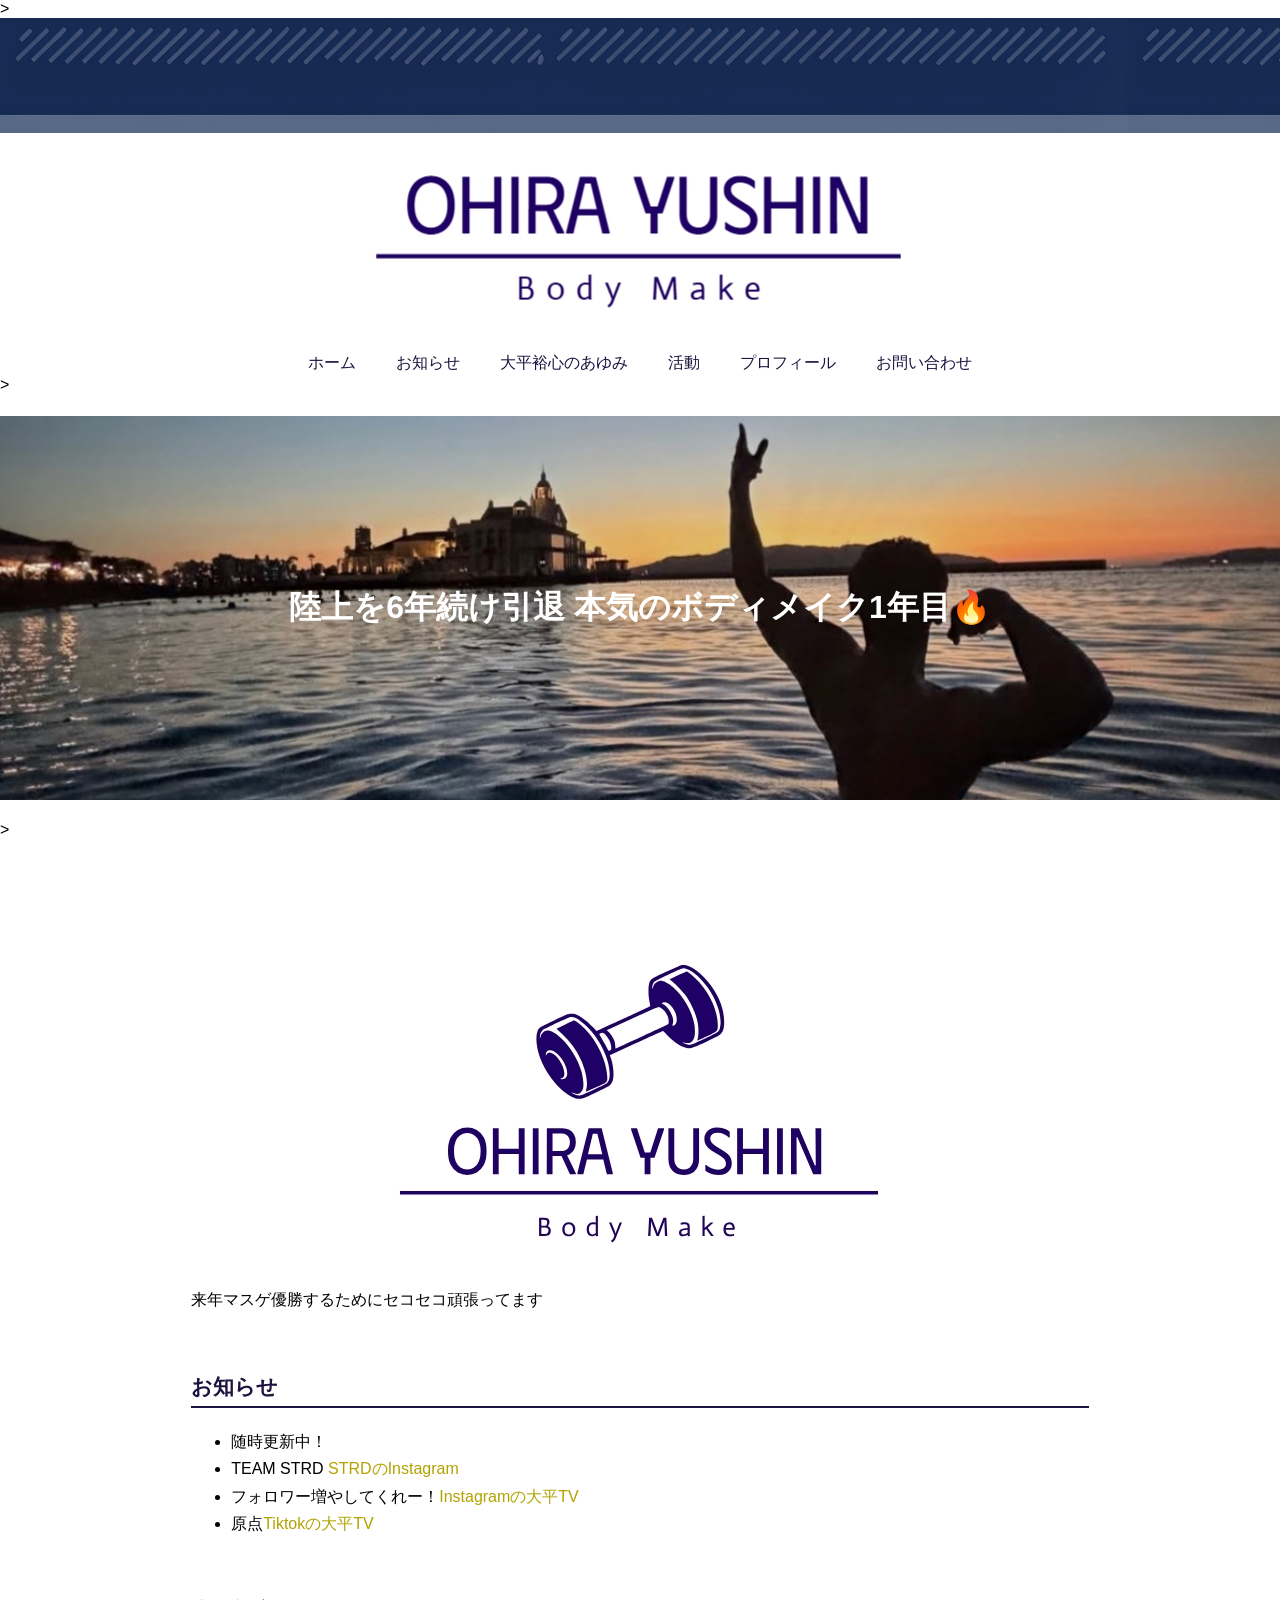
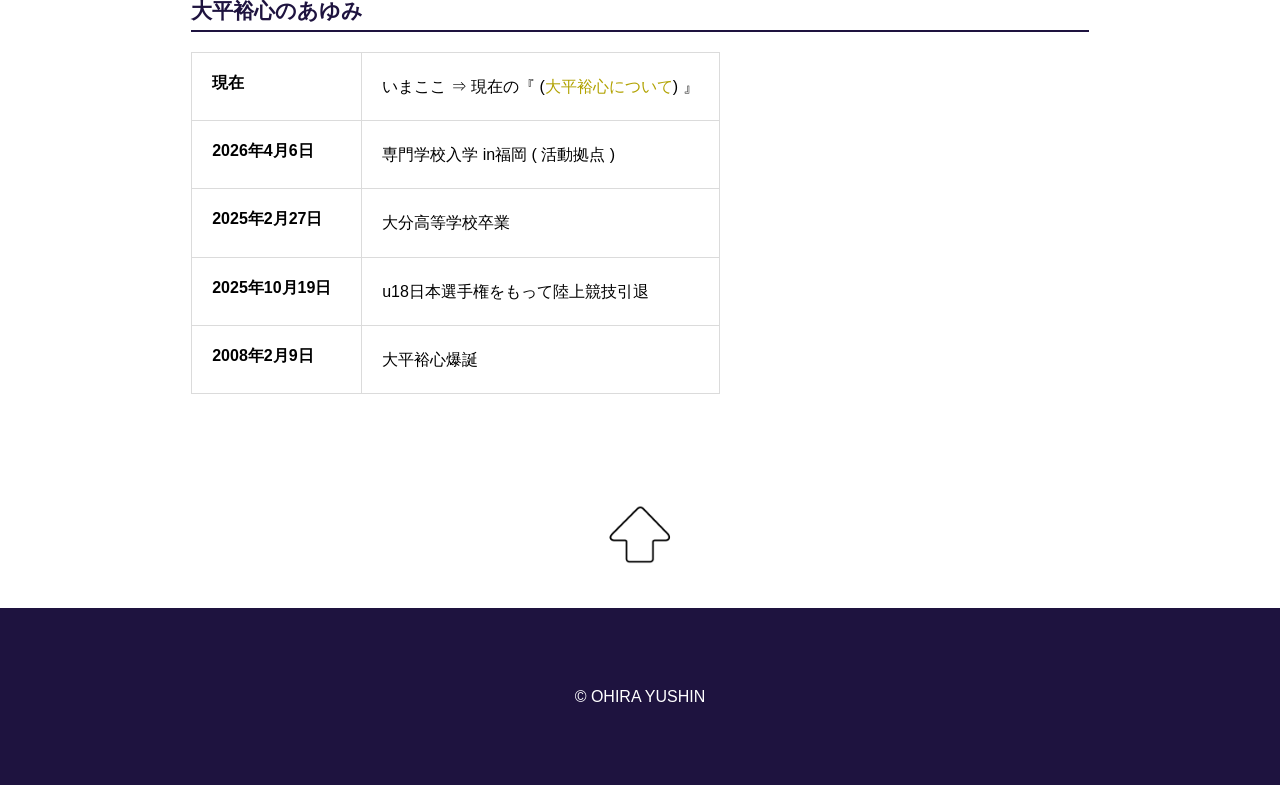
<file: index.html>
<!DOCTYPE html>
<html>
    <head>
    <meta charset="UTF-8">
    <meta name="viewport" content="width=device-width,initial-scale=1">
    <title>OHIRA YUSHIN</title>
    <link rel="stylesheet" href="css/style.css">
    </head>
    <body id="top">
        <!-- ヘッダー -->>    
       <header class="header">
            <div class="logo">
                <a href="index.html"><img src="images/title.jpeg" alt="OHIRA YUSHIN"></a>
            </div>
          <nav class="nav">
            <ul>
                <li><a href="index.html">ホーム</a></li>
                <li><a href="index.html#news">お知らせ</a></li>
                <li><a href="index.html#ayumi">大平裕心のあゆみ</a></li>
                <li><a href="activity.html">活動</a></li>
                <li><a href="profile.html">プロフィール</a></li>
                <li><a href="contact.html">お問い合わせ</a></li>
            </ul>
          </nav>
       </header>
        <!-- ヘッダーここまで -->>
            <h1 class="hero index">陸上を6年続け引退 本気のボディメイク1年目🔥</h1>
        <!-- メイン -->>
       <main>
        <div class="logo-"><img src="images/logo.jpeg" alt="logoを正しく表示できていません。"></div>
        <p>来年マスゲ優勝するためにセコセコ頑張ってます</p>
        <div id="news">
            <h2>お知らせ</h2>

         <ul>
            <li>随時更新中！
            <li>TEAM STRD <a href="https://www.instagram.com/strd__official?dlrf=bXhicTlra3pqOHZo">STRDのInstagram</a>
            <li>フォロワー増やしてくれー！<a href="https://www.instagram.com/_hira.18?dlrf=aHprZWRlenh4MXB1">Instagramの大平TV</a>
            <li>原点<a href="https://www.Tiktok.com/@oo...5.99999?_r=1&_t=ZS-9B5TSZycx9t">Tiktokの大平TV</a>
            </ul>
        </div>
        <div id="ayumi">
            <h2>大平裕心のあゆみ</h2>
              <table class ="ayumi-info">
                <tr>
                    <th>現在</th>
                    <td> いまここ ⇒ 現在の『 (<a href="activity.html">大平裕心について</a>) 』</td>
                </tr>
                <tr>
                    <th>2026年4月6日</th>
                    <td> 専門学校入学 in福岡 ( 活動拠点 ) </td>
                </tr>
                <tr>
                    <th>2025年2月27日</th>
                    <td> 大分高等学校卒業 </td>
                </tr>
                <tr>
                    <th>2025年10月19日</th>
                    <td> u18日本選手権をもって陸上競技引退 </td>
                </tr>
                <tr>
                    <th>2008年2月9日</th>
                    <td> 大平裕心爆誕 </td>
                </tr>
              </table>
        </div>
       </main>
        <!-- メインここまで -->
        <!-- フッター -->
       <footer>
            <div class="gotop">
                <a href="#top"><img src="images/gotop.png" alt="ページトップへ戻る" width="100"></a></div>
        <p class="copyright">&copy; OHIRA YUSHIN</p>
       </footer>
        <!-- フッターここまで -->
    </body>

</html>
</file>
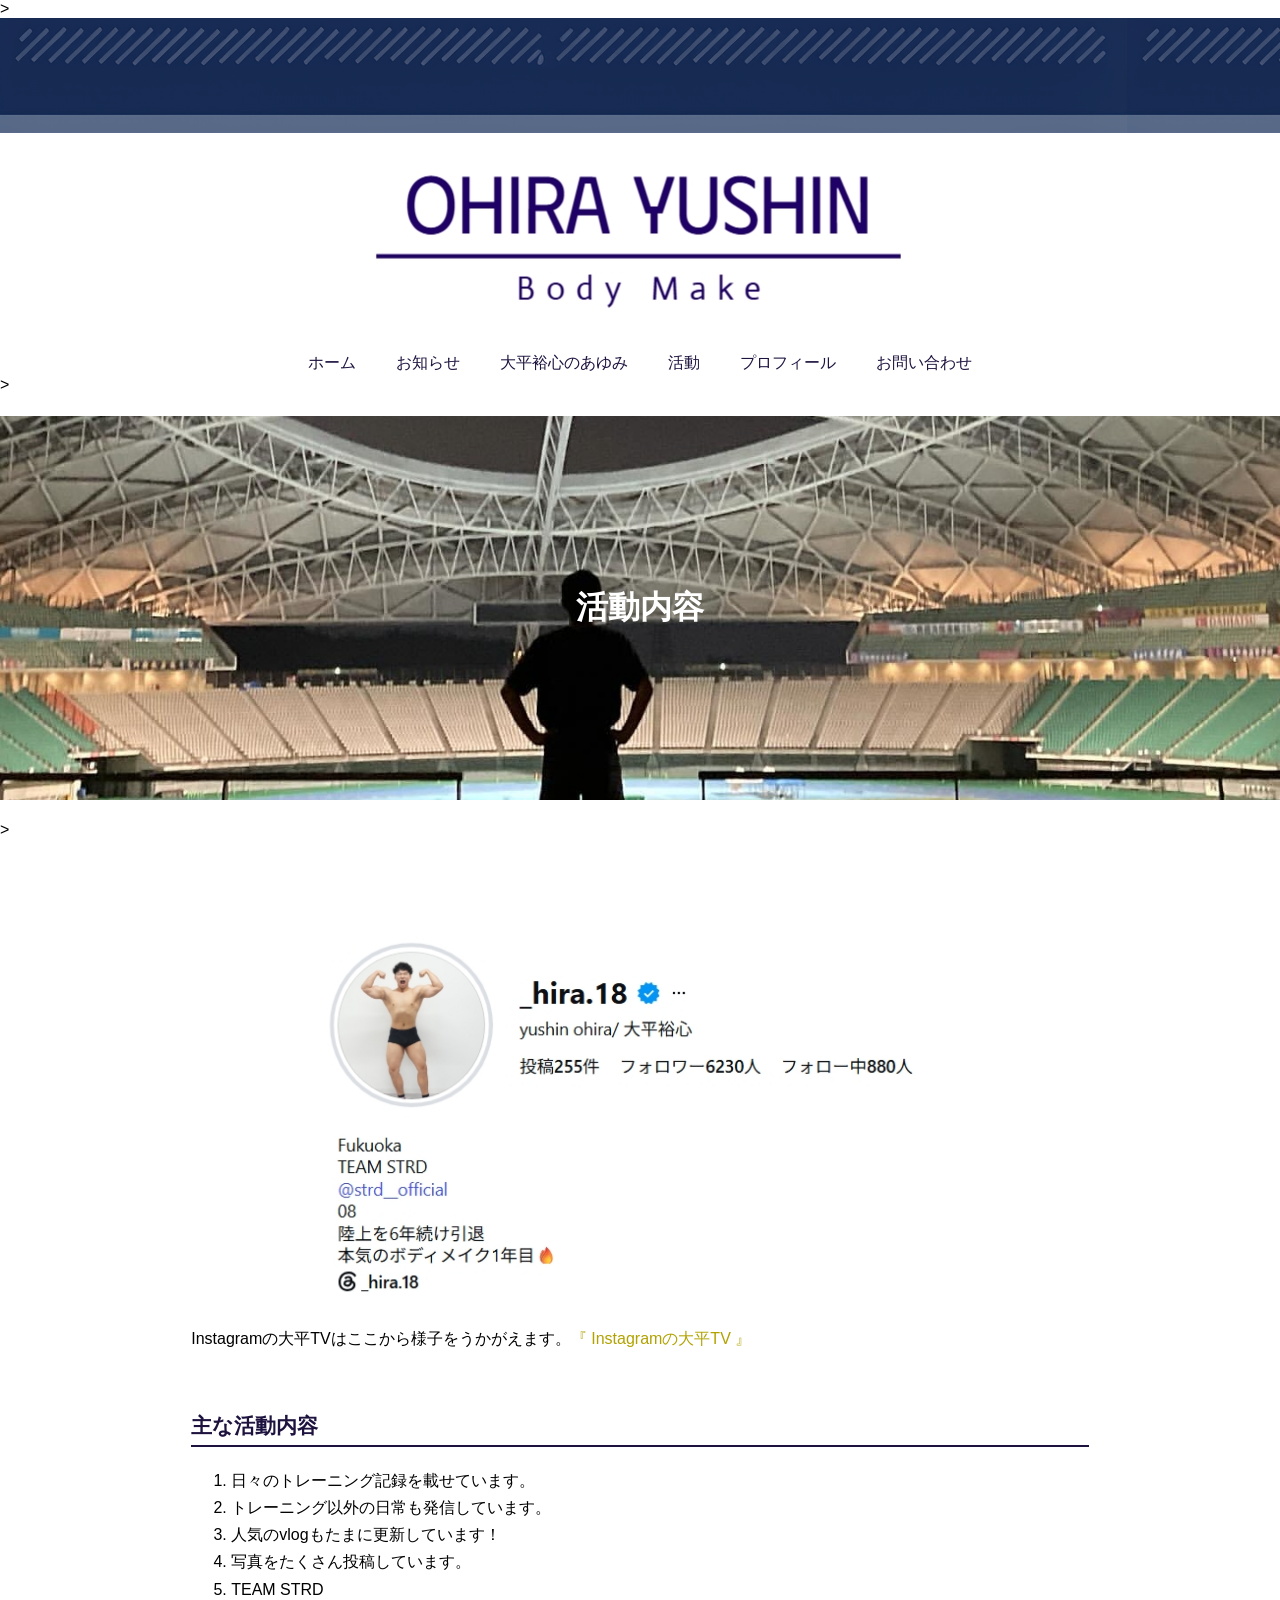
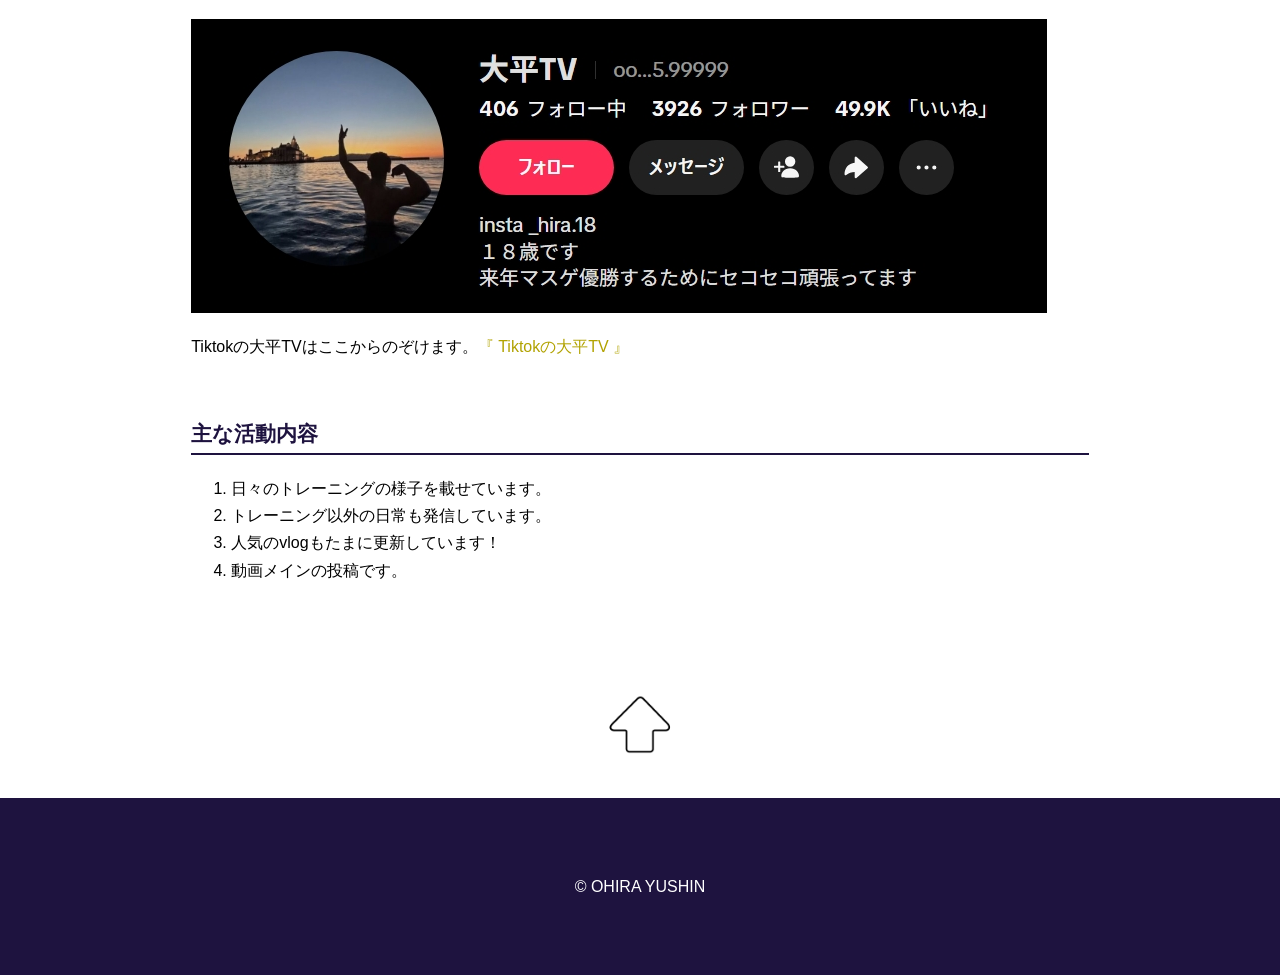
<file: activity.html>
<!DOCTYPE html>
<html>
    <head>
    <meta charset="UTF-8">
    <meta name="viewport" content="width=device-width, initial-scale=1">
    <title>活動 | OHIRA YUSHIN</title>
    <link rel="stylesheet" href="css/style.css">
    </head>
    <body id="top">
        <!-- ヘッダー -->>    
       <header class="header">
            <div class="logo">
                <a href="index.html"><img src="images/title.jpeg" alt="OHIRA YUSHIN"></a>
            </div>
          <nav class="nav">
            <ul>
                <li><a href="index.html">ホーム</a></li>
                <li><a href="index.html#news">お知らせ</a></li>
                <li><a href="index.html#ayumi">大平裕心のあゆみ</a></li>
                <li><a href="activity.html">活動</a></li>
                <li><a href="profile.html">プロフィール</a></li>
                <li><a href="contact.html">お問い合わせ</a></li>
            </ul>
          </nav>
       </header>
        <!-- ヘッダーここまで -->>
            <h1 class="hero activity">活動内容</h1>
        <!-- メイン -->>
       <main>
         <img src="images/insta.jpeg" alt="Instagram">
         <p>
            Instagramの大平TVはここから様子をうかがえます。<a href="https://www.instagram.com/_hira.18?dlrf=aHprZWRlenh4MXB1">『 Instagramの大平TV 』</a>
         </p>
         <h2>主な活動内容</h2>
            <ol>
                <li>日々のトレーニング記録を載せています。
                <li>トレーニング以外の日常も発信しています。</li>
                <li>人気のvlogもたまに更新しています！</li>
                <li>写真をたくさん投稿しています。</li>
                <li>TEAM STRD</li>
            </ol>
            <ol></ol>
        <img src="images/tiktok.jpeg" alt="Instagram">
         <p>
            Tiktokの大平TVはここからのぞけます。<a href="https://www.Tiktok.com/@oo...5.99999?_r=1&_t=ZS-9B5TSZycx9t">『 Tiktokの大平TV 』</a>
         </p>
         <h2>主な活動内容</h2>
            <ol>
                <li>日々のトレーニングの様子を載せています。</li>
                <li>トレーニング以外の日常も発信しています。</li>
                <li>人気のvlogもたまに更新しています！</li>
                <li>動画メインの投稿です。</li>
            </ol>
       </main>
        <!-- メインここまで -->
        <!-- フッター -->
       <footer>
            <div class="gotop">
                <a href="#top"><img src="images/gotop.png" alt="ページトップへ戻る" width="100"></a></div>
        <p class="copyright">&copy; OHIRA YUSHIN</p>
       </footer>
        <!-- フッターここまで -->
    </body>

</html>
</file>
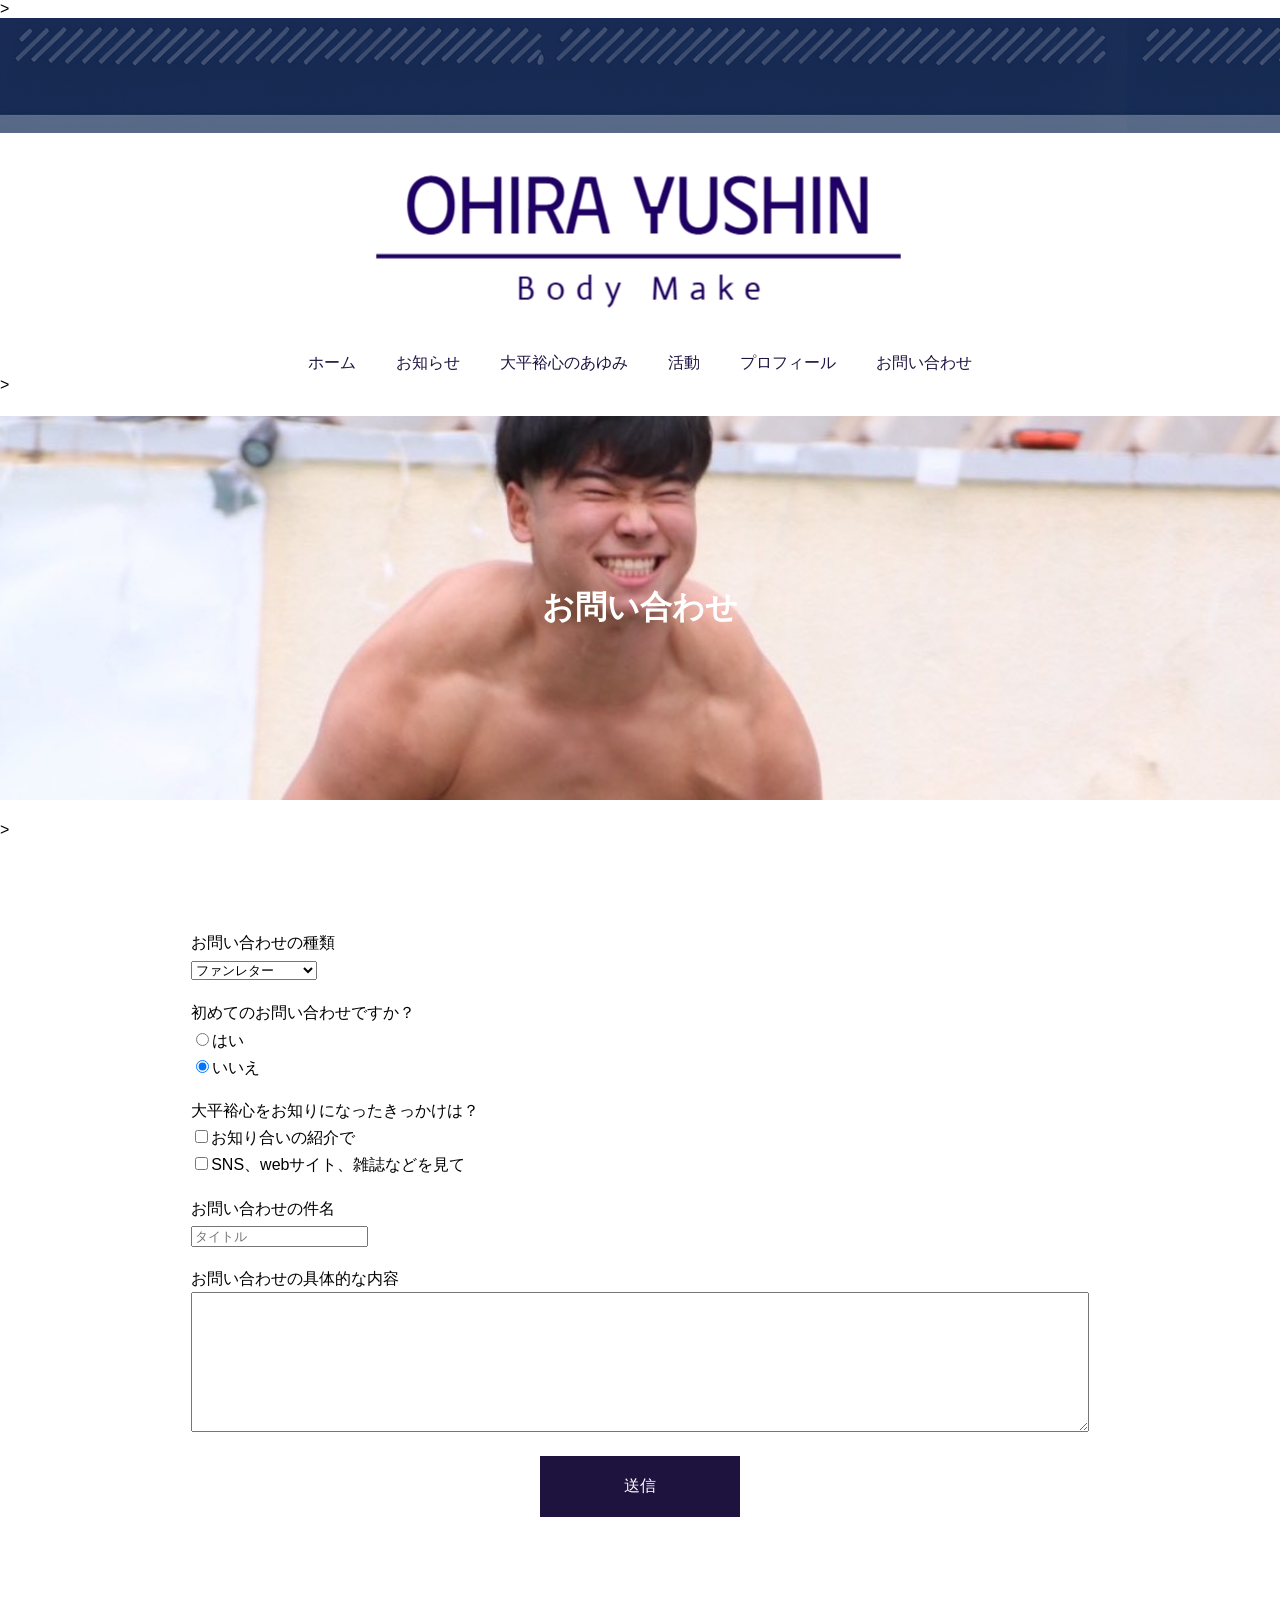
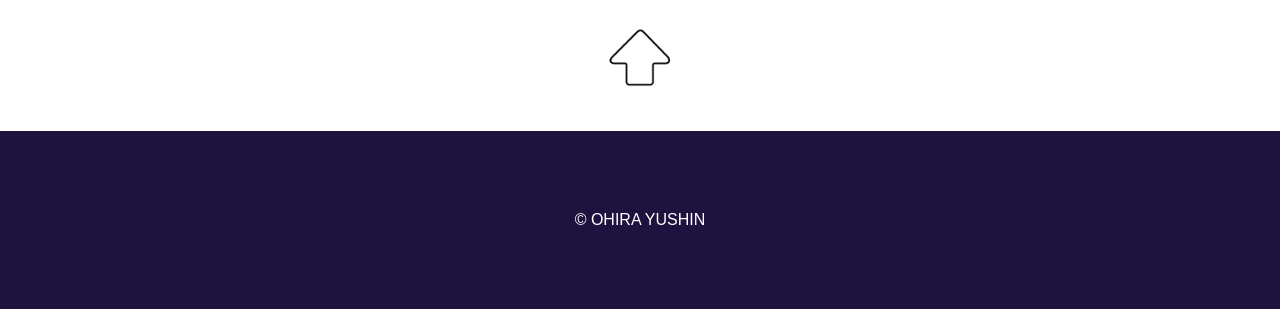
<file: contact.html>
<!DOCTYPE html>
<html>
    <head>
    <meta charset="UTF-8">
    <meta name="viewport" content="width=device-width, initial-scale=1">
    <title>お問い合わせ | OHIRA YUSHIN</title>
    <link rel="stylesheet" href="css/style.css">
    </head>
    <body id="top">
        <!-- ヘッダー -->>    
       <header class="header">
            <div class="logo">
                <a href="index.html"><img src="images/title.jpeg" alt="OHIRA YUSHIN"></a>
            </div>
          <nav class="nav">
            <ul>
                <li><a href="index.html">ホーム</a></li>
                <li><a href="index.html#news">お知らせ</a></li>
                <li><a href="index.html#ayumi">大平裕心のあゆみ</a></li>
                <li><a href="activity.html">活動</a></li>
                <li><a href="profile.html">プロフィール</a></li>
                <li><a href="contact.html">お問い合わせ</a></li>
            </ul>
          </nav>
       </header>
        <!-- ヘッダーここまで -->>
            <h1 class="hero contact">お問い合わせ</h1>
        <!-- メイン -->>
       <main>
          <form action="result.html">
            <p>
                <label for="kind">お問い合わせの種類</label><br>
                <select name="kind" id="kind">
                    <option value="1">ファンレター</option>
                    <option value="2">お仕事について</option>
                    <option value="3">当サイトについて</option>
                    <option value="4">その他</option>
                </select>
            </p>
            <p>
                初めてのお問い合わせですか？<br>
                <label><input type="radio" name="first" value="yes" checked>はい</label><br>
                <label><input type="radio" name="first" value="no" checked>いいえ</label><br>
            </p>
            <p>
                大平裕心をお知りになったきっかけは？<br>
                <label><input type="checkbox" name="how" value="friend">お知り合いの紹介で</label><br>
                <label><input type="checkbox" name="how" value="magazine">SNS、webサイト、雑誌などを見て</label><br>
            </p>
            <p>
                <label for="subject">お問い合わせの件名</label><br>
                <input type="text" name="subject" placeholder="タイトル" id="subject">
            </p>
            <p>
                <label for="message">お問い合わせの具体的な内容</label><br>
                <textarea name="message" id="message"></textarea>
            </p>
            <p class="submit">
                <input type="submit" value="送信">
            </p>
          </form>
       </main>
        <!-- メインここまで -->
        <!-- フッター -->
       <footer>
            <div class="gotop">
                <a href="#top"><img src="images/gotop.png" alt="ページトップへ戻る" width="100"></a></div>
        <p class="copyright">&copy; OHIRA YUSHIN</p>
       </footer>
        <!-- フッターここまで -->
    </body>

</html>
</file>
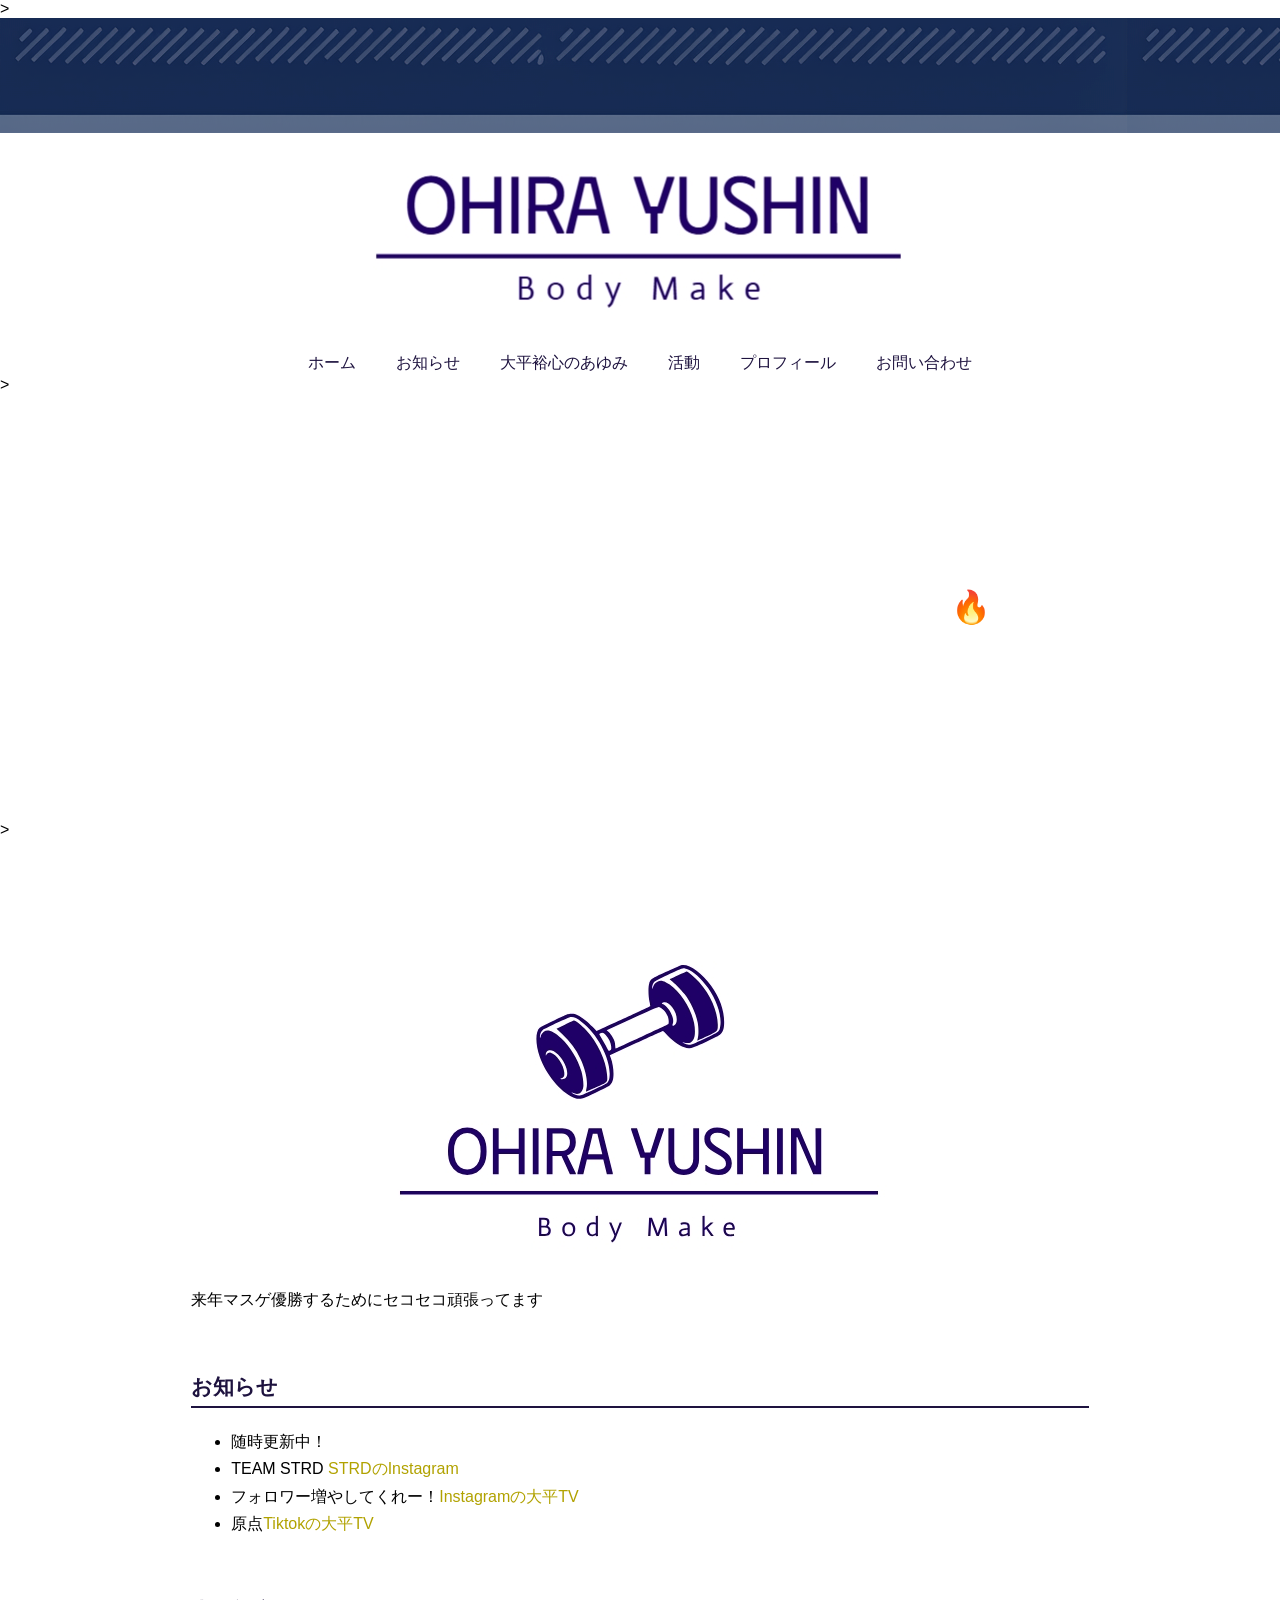
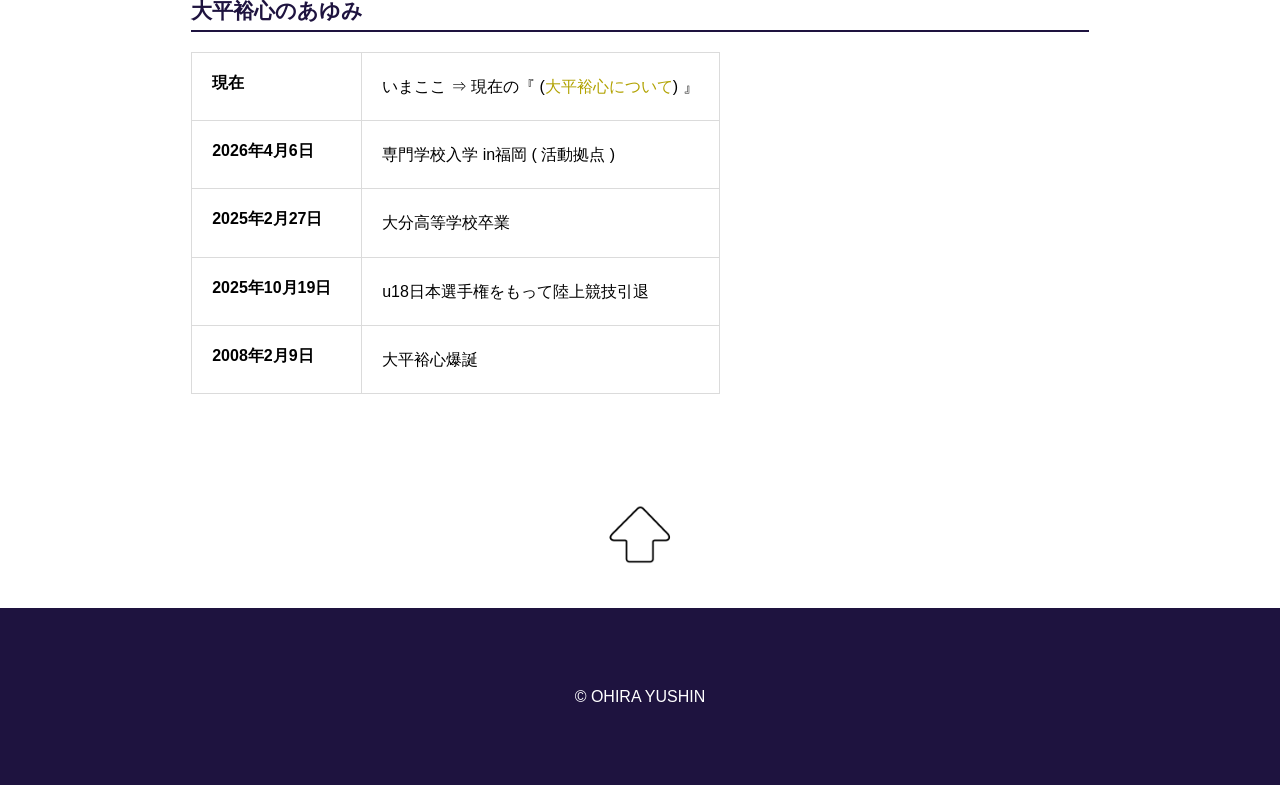
<file: home.html>
<!DOCTYPE html>
<html>
    <head>
    <meta charset="UTF-8">
    <title>OHIRA YUSHIN</title>
    <link rel="stylesheet" href="css/style.css">
    </head>
    <body id="top">
        <!-- ヘッダー -->>    
       <header class="header">
            <div class="logo">
                <a href="home.html"><img src="images/title.jpeg" alt="OHIRA YUSHIN"></a>
            </div>
          <nav class="nav">
            <ul>
                <li><a href="home.html">ホーム</a></li>
                <li><a href="home.html#news">お知らせ</a></li>
                <li><a href="home.html#ayumi">大平裕心のあゆみ</a></li>
                <li><a href="activity.html">活動</a></li>
                <li><a href="profile.html">プロフィール</a></li>
                <li><a href="contact.html">お問い合わせ</a></li>
            </ul>
          </nav>
       </header>
        <!-- ヘッダーここまで -->>
            <h1 class="hero home">陸上を6年続け引退 本気のボディメイク1年目🔥</h1>
        <!-- メイン -->>
       <main>
        <div class="logo-"><img src="images/logo.jpeg" alt="logoを正しく表示できていません。"></div>
        <p>来年マスゲ優勝するためにセコセコ頑張ってます</p>
        <div id="news">
            <h2>お知らせ</h2>

         <ul>
            <li>随時更新中！
            <li>TEAM STRD <a href="https://www.instagram.com/strd__official?dlrf=bXhicTlra3pqOHZo">STRDのInstagram</a>
            <li>フォロワー増やしてくれー！<a href="https://www.instagram.com/_hira.18?dlrf=aHprZWRlenh4MXB1">Instagramの大平TV</a>
            <li>原点<a href="https://www.Tiktok.com/@oo...5.99999?_r=1&_t=ZS-9B5TSZycx9t">Tiktokの大平TV</a>
            </ul>
        </div>
        <div id="ayumi">
            <h2>大平裕心のあゆみ</h2>
              <table class ="ayumi-info">
                <tr>
                    <th>現在</th>
                    <td> いまここ ⇒ 現在の『 (<a href="activity.html">大平裕心について</a>) 』</td>
                </tr>
                <tr>
                    <th>2026年4月6日</th>
                    <td> 専門学校入学 in福岡 ( 活動拠点 ) </td>
                </tr>
                <tr>
                    <th>2025年2月27日</th>
                    <td> 大分高等学校卒業 </td>
                </tr>
                <tr>
                    <th>2025年10月19日</th>
                    <td> u18日本選手権をもって陸上競技引退 </td>
                </tr>
                <tr>
                    <th>2008年2月9日</th>
                    <td> 大平裕心爆誕 </td>
                </tr>
              </table>
        </div>
       </main>
        <!-- メインここまで -->
        <!-- フッター -->
       <footer>
            <div class="gotop">
                <a href="#top"><img src="images/gotop.png" alt="ページトップへ戻る" width="100"></a></div>
        <p class="copyright">&copy; OHIRA YUSHIN</p>
       </footer>
        <!-- フッターここまで -->
    </body>

</html>
</file>
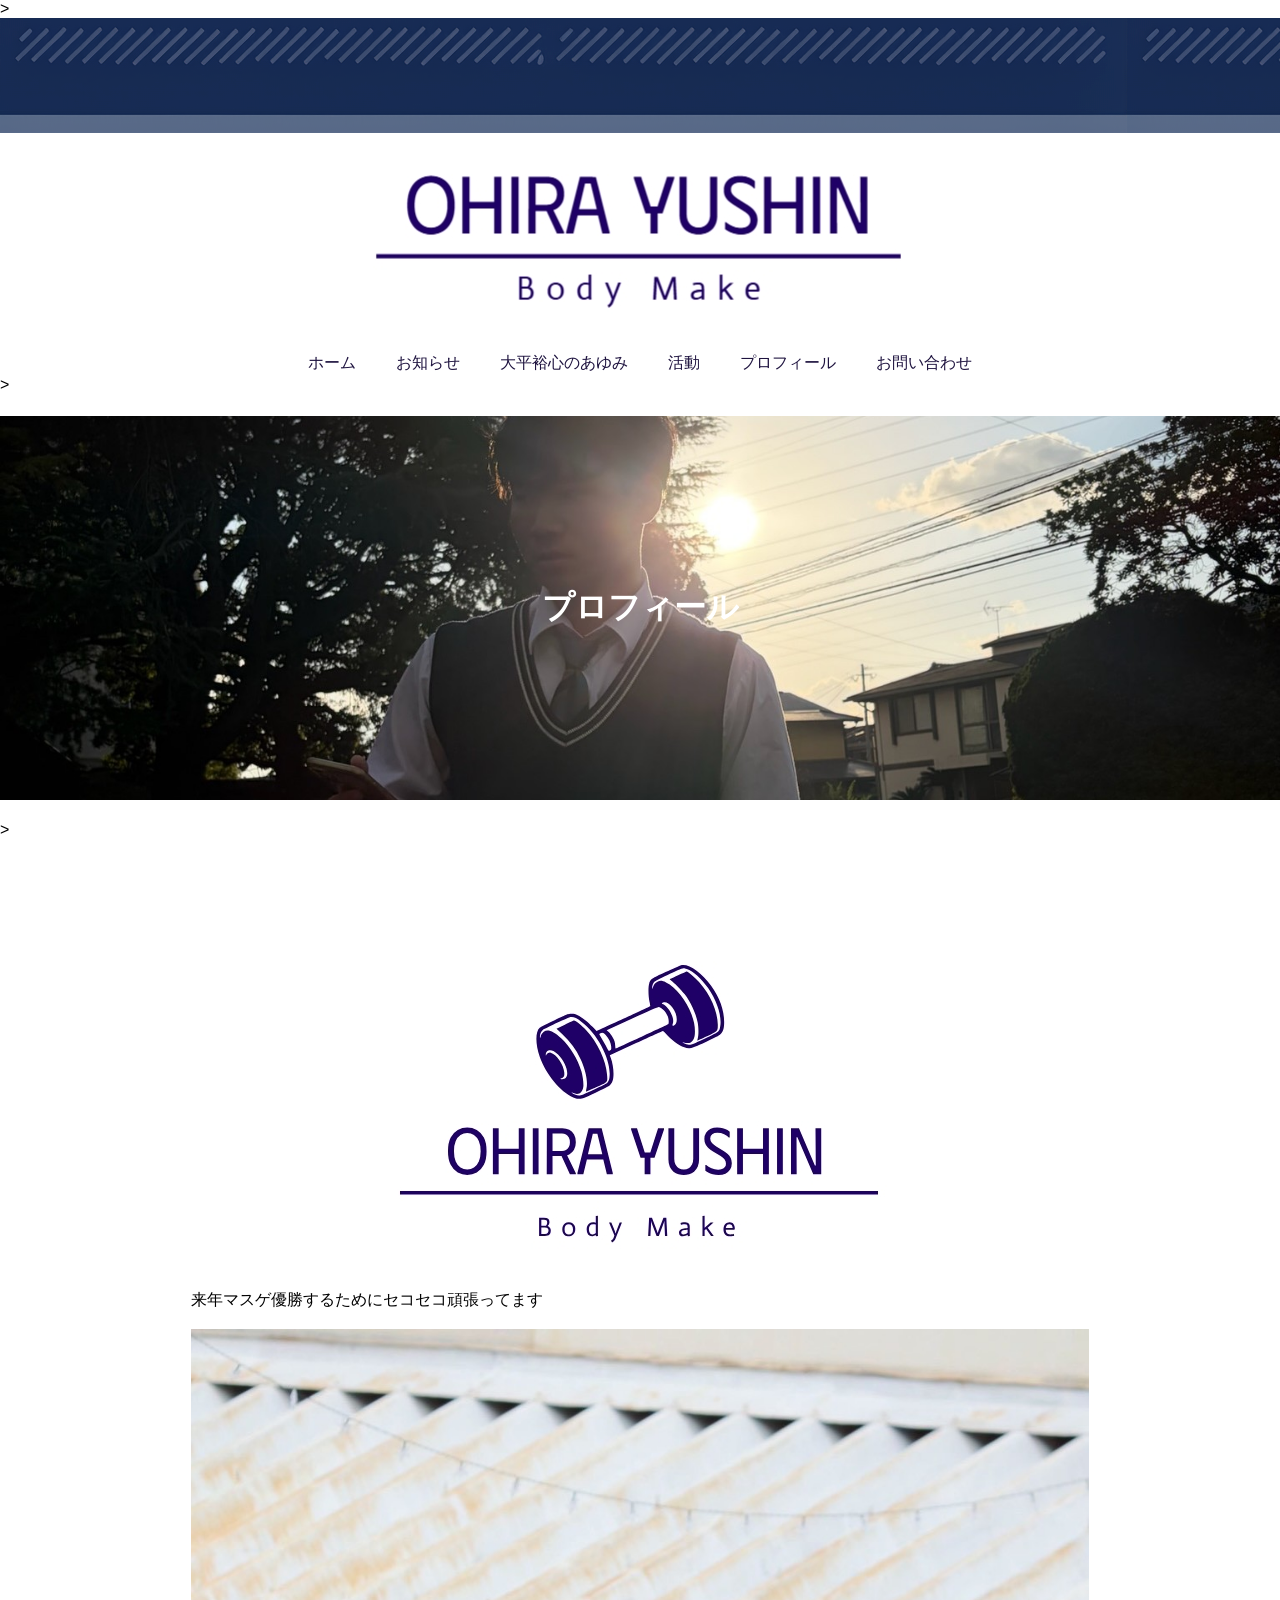
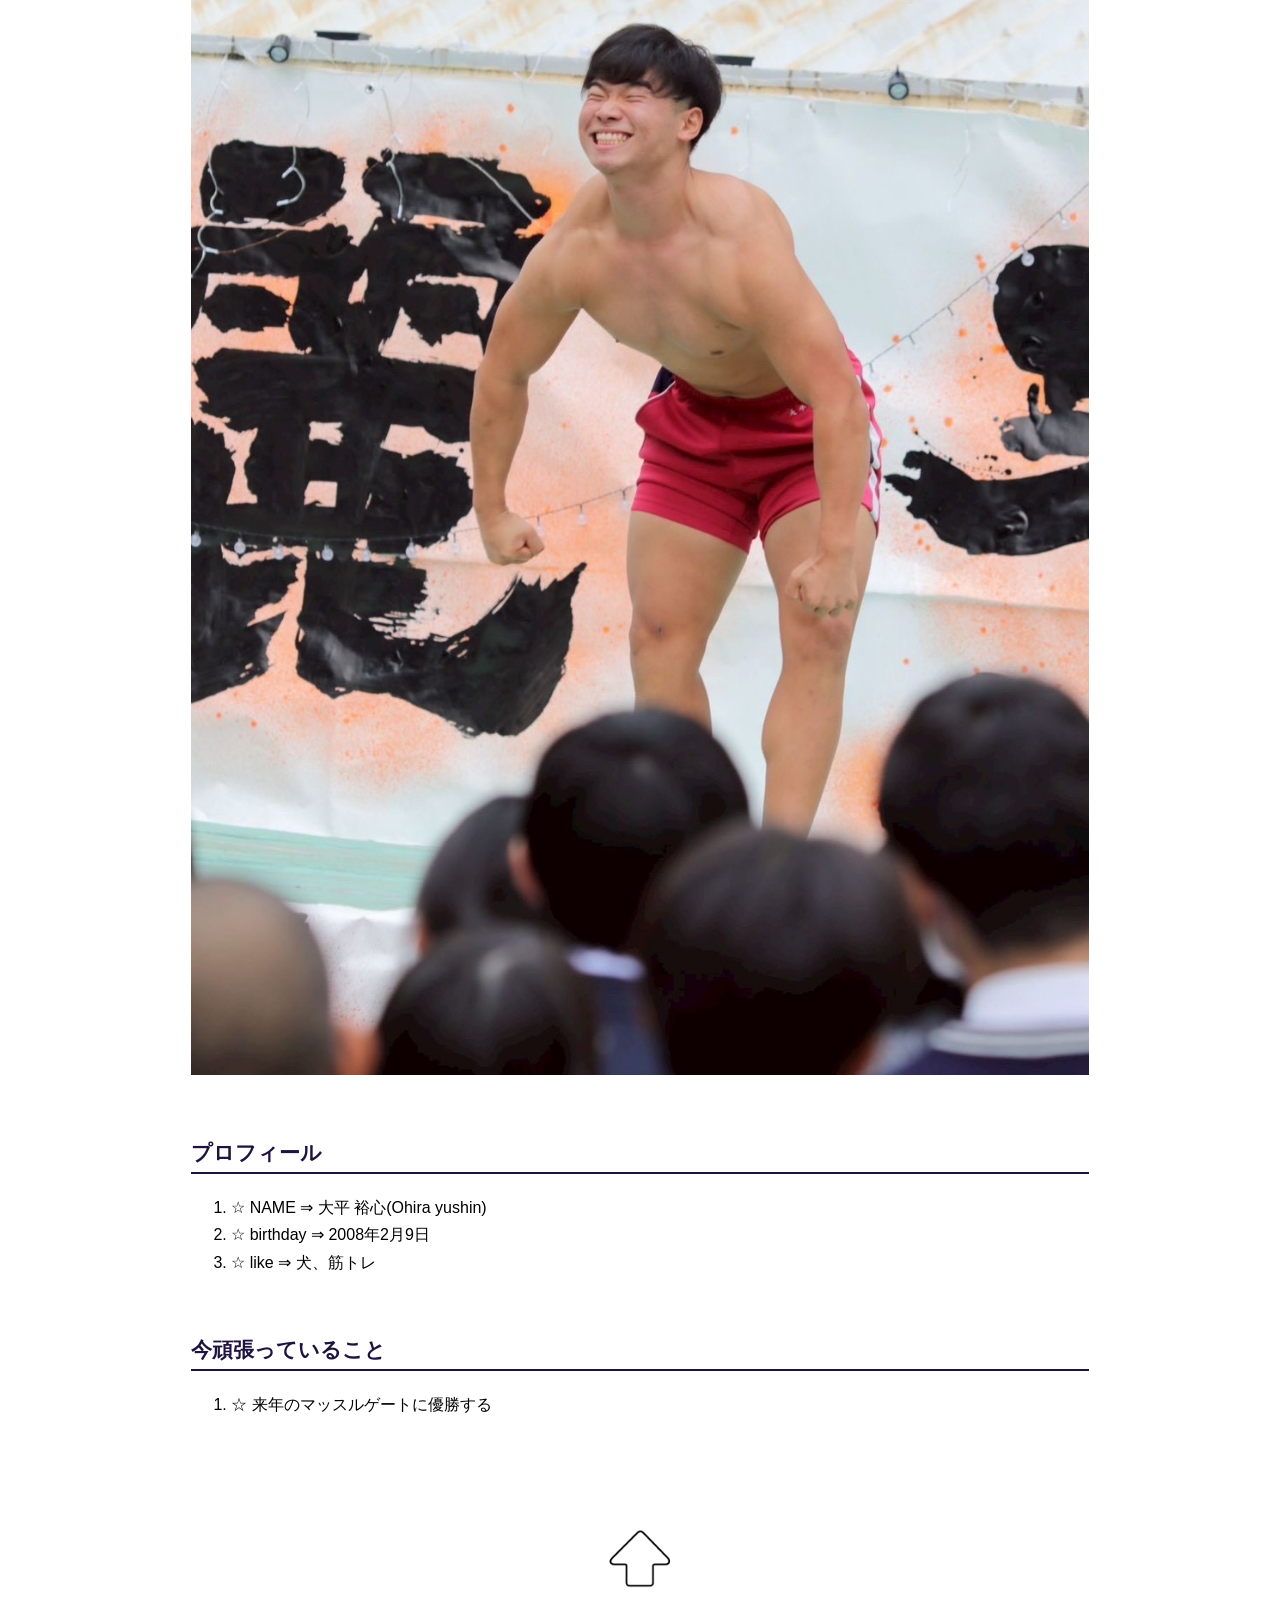
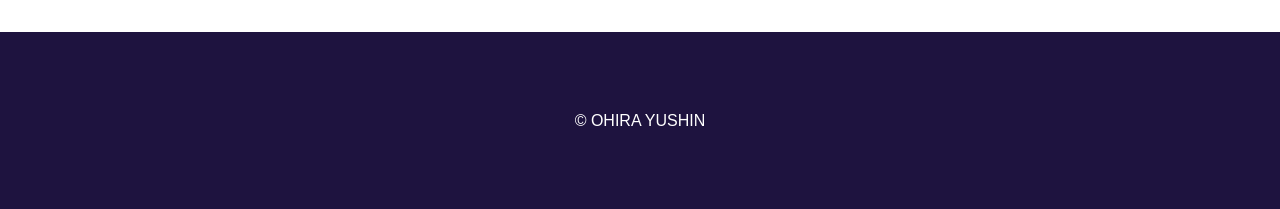
<file: profile.html>
<!DOCTYPE html>
<html>
    <head>
    <meta charset="UTF-8">
    <meta name="viewport" content="width=device-width, initial-scale=1">
    <title>プロフィール | OHIRA YUSHIN</title>
    <link rel="stylesheet" href="css/style.css">
    </head>
    <body id="top">
        <!-- ヘッダー -->>    
       <header class="header">
            <div class="logo">
                <a href="index.html"><img src="images/title.jpeg" alt="OHIRA YUSHIN"></a>
            </div>
          <nav class="nav">
            <ul>
                <li><a href="index.html">ホーム</a></li>
                <li><a href="index.html#news">お知らせ</a></li>
                <li><a href="index.html#ayumi">大平裕心のあゆみ</a></li>
                <li><a href="activity.html">活動</a></li>
                <li><a href="profile.html">プロフィール</a></li>
                <li><a href="contact.html">お問い合わせ</a></li>
            </ul>
          </nav>
       </header>
        <!-- ヘッダーここまで -->>
            <h1 class="hero profile">プロフィール</h1>
        <!-- メイン -->>
       <main>
        <div class="logo-"><img src="images/logo.jpeg" alt="logoを正しく表示できていません。"></div>
        <p>来年マスゲ優勝するためにセコセコ頑張ってます</p>

        <img src="images/uruha1.JPG" alt="大平がうまく表示されていません。">
         <h2>プロフィール</h2>
            <ol>
                <li>☆ NAME ⇒ 大平 裕心(Ohira yushin)</li>
                <li>☆ birthday ⇒ 2008年2月9日</li>
                <li>☆ like ⇒ 犬、筋トレ</li>
            </ol>
         <h2>今頑張っていること</h2>
            <ol>
                <li>☆ 来年のマッスルゲートに優勝する</li>

            </ol>

       </main>
        <!-- メインここまで -->
        <!-- フッター -->
       <footer>
            <div class="gotop">
                <a href="#top"><img src="images/gotop.png" alt="ページトップへ戻る" width="100"></a></div>
        <p class="copyright">&copy; OHIRA YUSHIN</p>
       </footer>
        <!-- フッターここまで -->
    </body>

</html>
</file>
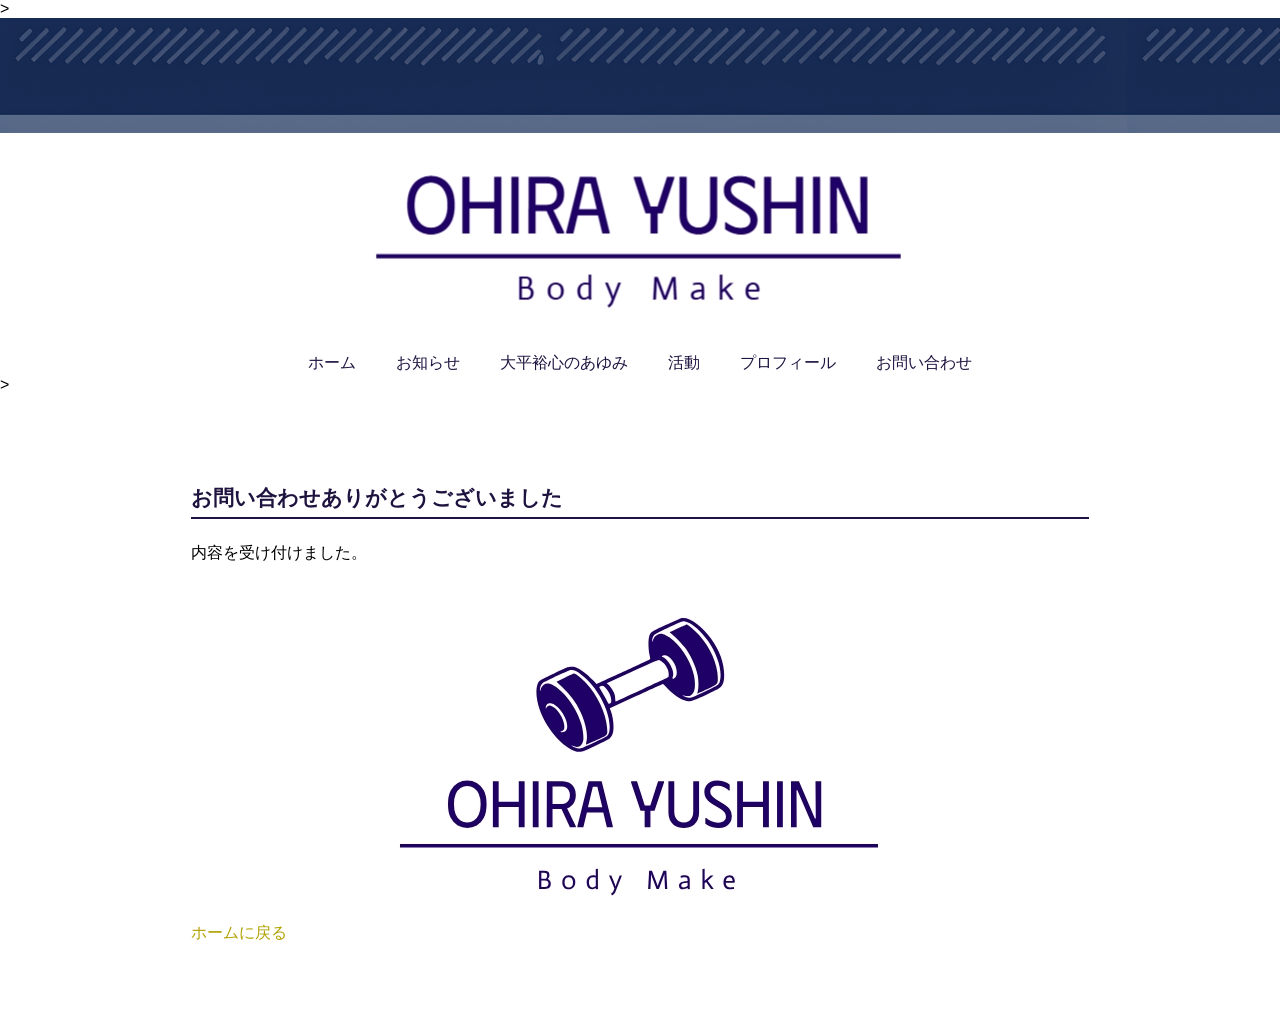
<file: result.html>
<!DOCTYPE html>
<html lang="ja">
    <head>
        <meta charset="UTF-8">
        <meta name="viewport" content="width=device-width, initial-scale=1">
        <title>送信完了 - OHIRA YUSHIN</title>
        <link rel="stylesheet" href="css/style.css">
    </head>
    <body id="top">
        <!-- ヘッダー -->>    
       <header class="header">
            <div class="logo">
                <a href="index.html"><img src="images/title.jpeg" alt="OHIRA YUSHIN"></a>
            </div>
          <nav class="nav">
            <ul>
                <li><a href="index.html">ホーム</a></li>
                <li><a href="index.html#news">お知らせ</a></li>
                <li><a href="index.html#ayumi">大平裕心のあゆみ</a></li>
                <li><a href="activity.html">活動</a></li>
                <li><a href="profile.html">プロフィール</a></li>
                <li><a href="contact.html">お問い合わせ</a></li>
            </ul>
          </nav>
       </header>
        <!-- ヘッダーここまで -->>
        <main>
            <h2>お問い合わせありがとうございました</h2>
            <p>内容を受け付けました。</p>
            <div class="logo-"><img src="images/logo.jpeg" alt="logoを正しく表示できていません。"></div>
            <a href="index.html">ホームに戻る</a>
        </main>
    </body>
    </html>
</file>
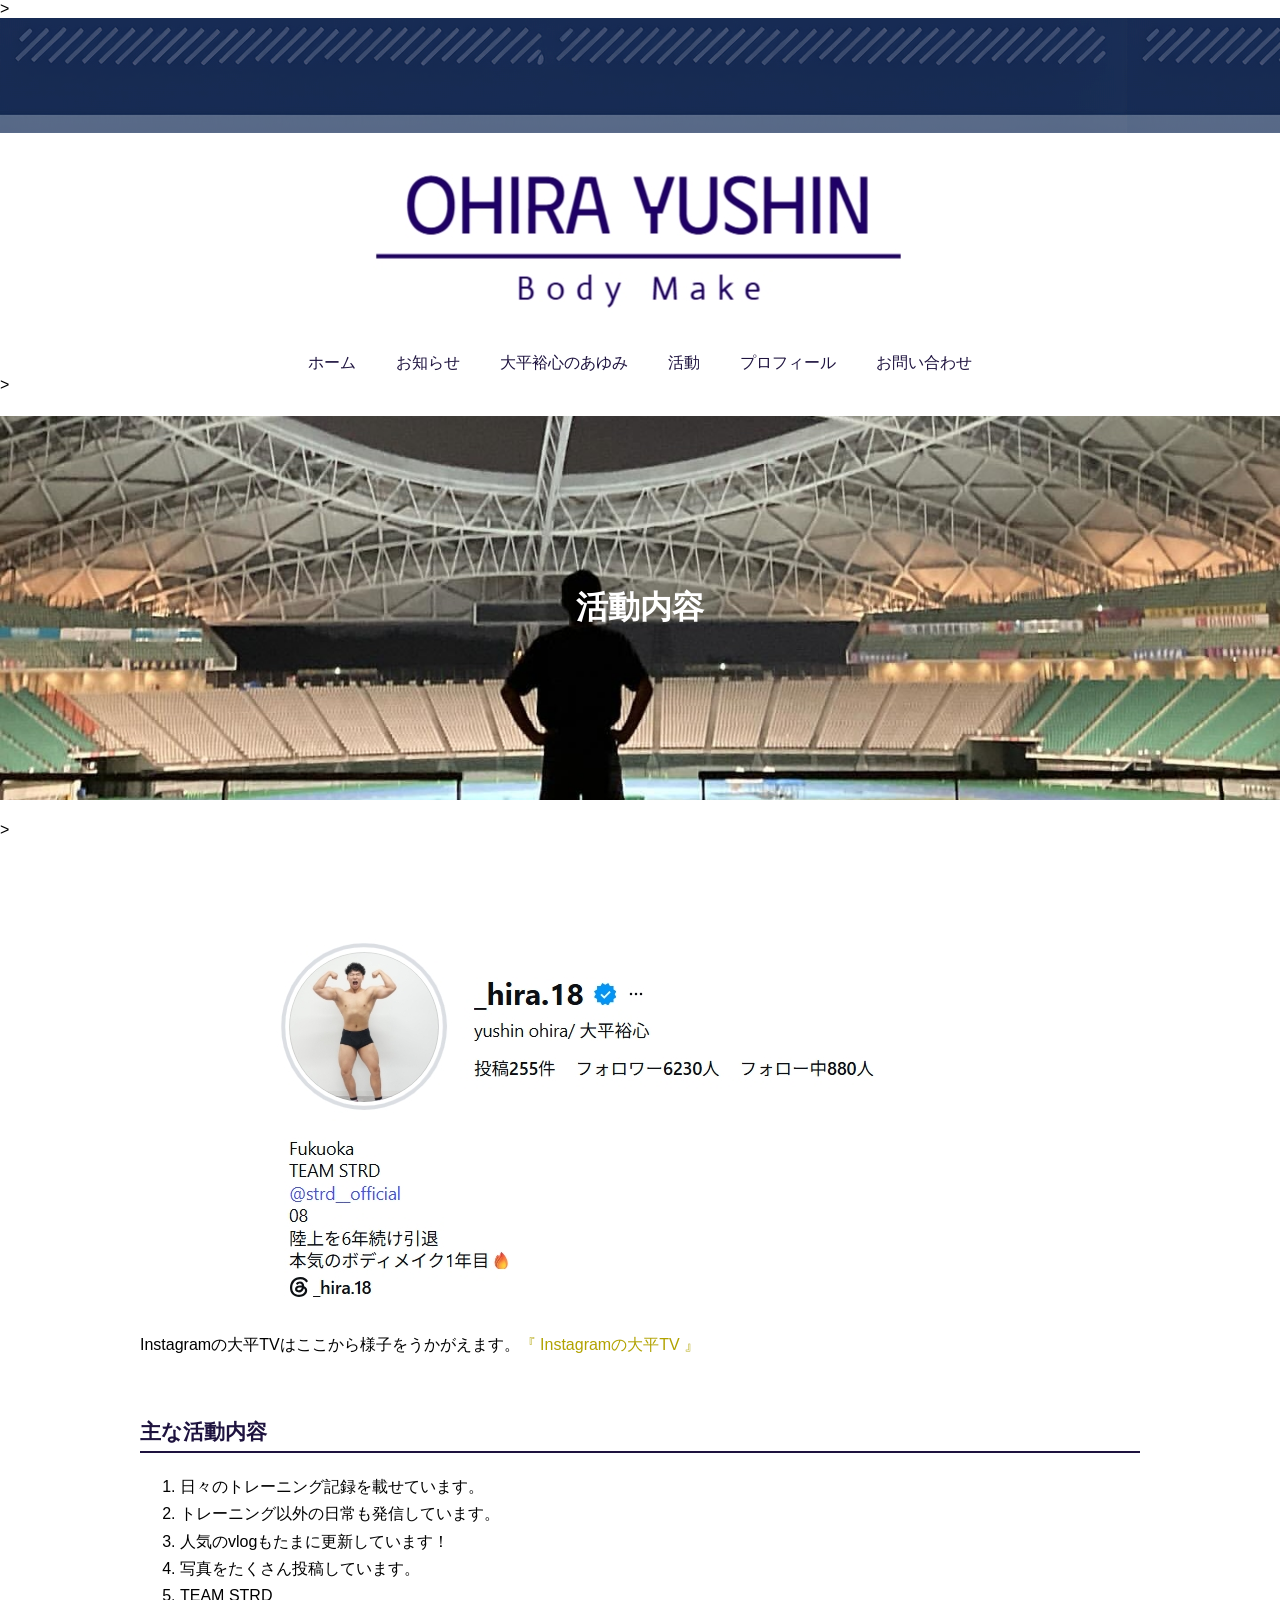
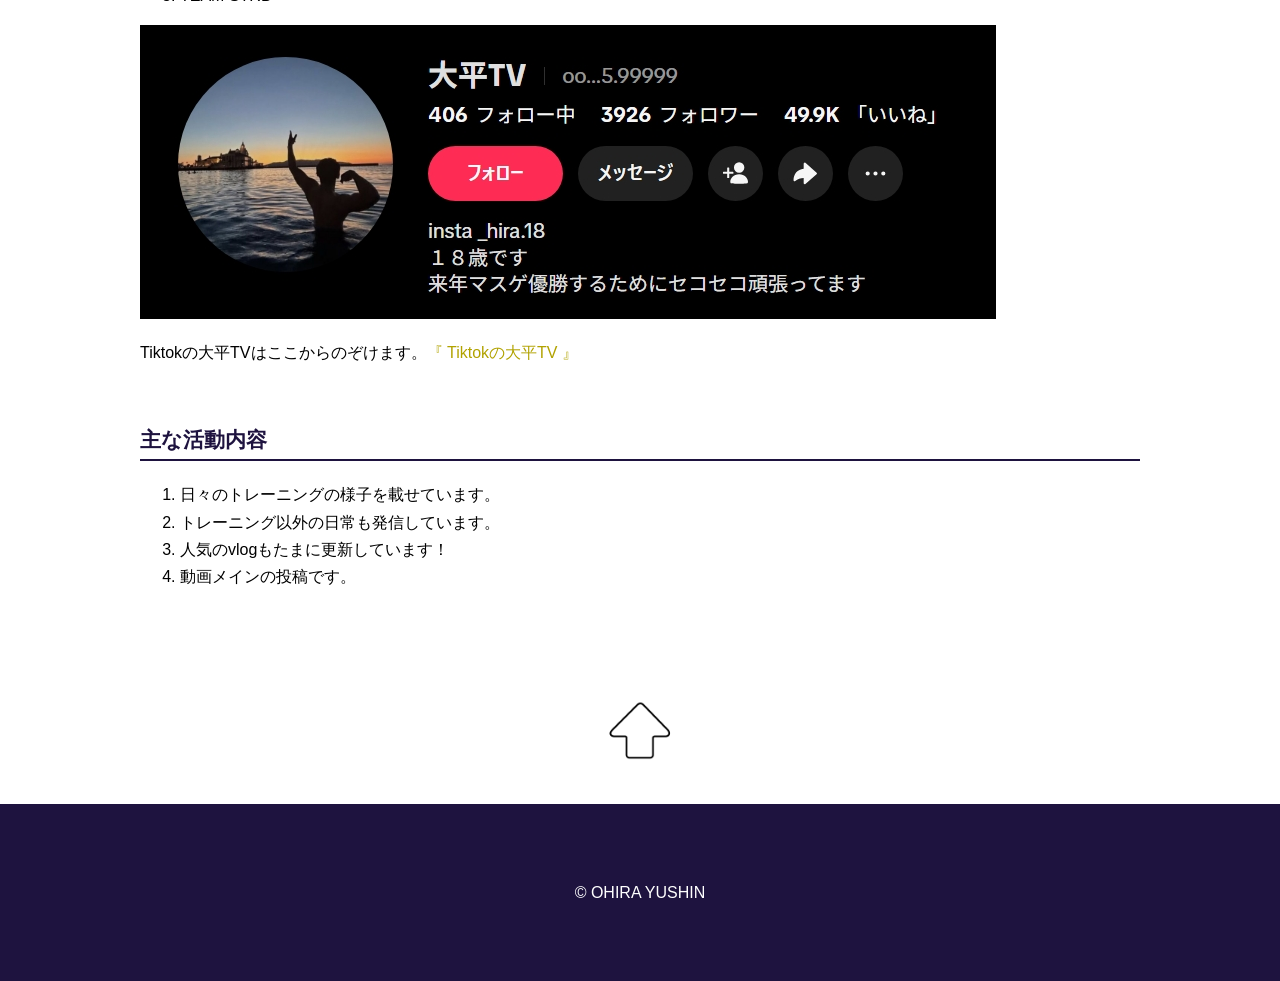
<file: homehira.html/activity.html>
<!DOCTYPE html>
<html>
    <head>
    <meta charset="UTF-8">
    <title>活動 | OHIRA YUSHIN</title>
    <link rel="stylesheet" href="css/style.css">
    </head>
    <body id="top">
        <!-- ヘッダー -->>    
       <header class="header">
            <div class="logo">
                <a href="home.html"><img src="images/title.jpeg" alt="OHIRA YUSHIN"></a>
            </div>
          <nav class="nav">
            <ul>
                <li><a href="home.html">ホーム</a></li>
                <li><a href="home.html#news">お知らせ</a></li>
                <li><a href="home.html#ayumi">大平裕心のあゆみ</a></li>
                <li><a href="activity.html">活動</a></li>
                <li><a href="profile.html">プロフィール</a></li>
                <li><a href="contact.html">お問い合わせ</a></li>
            </ul>
          </nav>
       </header>
        <!-- ヘッダーここまで -->>
            <h1 class="hero activity">活動内容</h1>
        <!-- メイン -->>
       <main>
         <img src="images/insta.jpeg" alt="Instagram">
         <p>
            Instagramの大平TVはここから様子をうかがえます。<a href="https://www.instagram.com/_hira.18?dlrf=aHprZWRlenh4MXB1">『 Instagramの大平TV 』</a>
         </p>
         <h2>主な活動内容</h2>
            <ol>
                <li>日々のトレーニング記録を載せています。
                <li>トレーニング以外の日常も発信しています。</li>
                <li>人気のvlogもたまに更新しています！</li>
                <li>写真をたくさん投稿しています。</li>
                <li>TEAM STRD</li>
            </ol>
            <ol></ol>
        <img src="images/tiktok.jpeg" alt="Instagram">
         <p>
            Tiktokの大平TVはここからのぞけます。<a href="https://www.Tiktok.com/@oo...5.99999?_r=1&_t=ZS-9B5TSZycx9t">『 Tiktokの大平TV 』</a>
         </p>
         <h2>主な活動内容</h2>
            <ol>
                <li>日々のトレーニングの様子を載せています。</li>
                <li>トレーニング以外の日常も発信しています。</li>
                <li>人気のvlogもたまに更新しています！</li>
                <li>動画メインの投稿です。</li>
            </ol>
       </main>
        <!-- メインここまで -->
        <!-- フッター -->
       <footer>
            <div class="gotop">
                <a href="#top"><img src="images/gotop.png" alt="ページトップへ戻る" width="100"></a></div>
        <p class="copyright">&copy; OHIRA YUSHIN</p>
       </footer>
        <!-- フッターここまで -->
    </body>

</html>
</file>
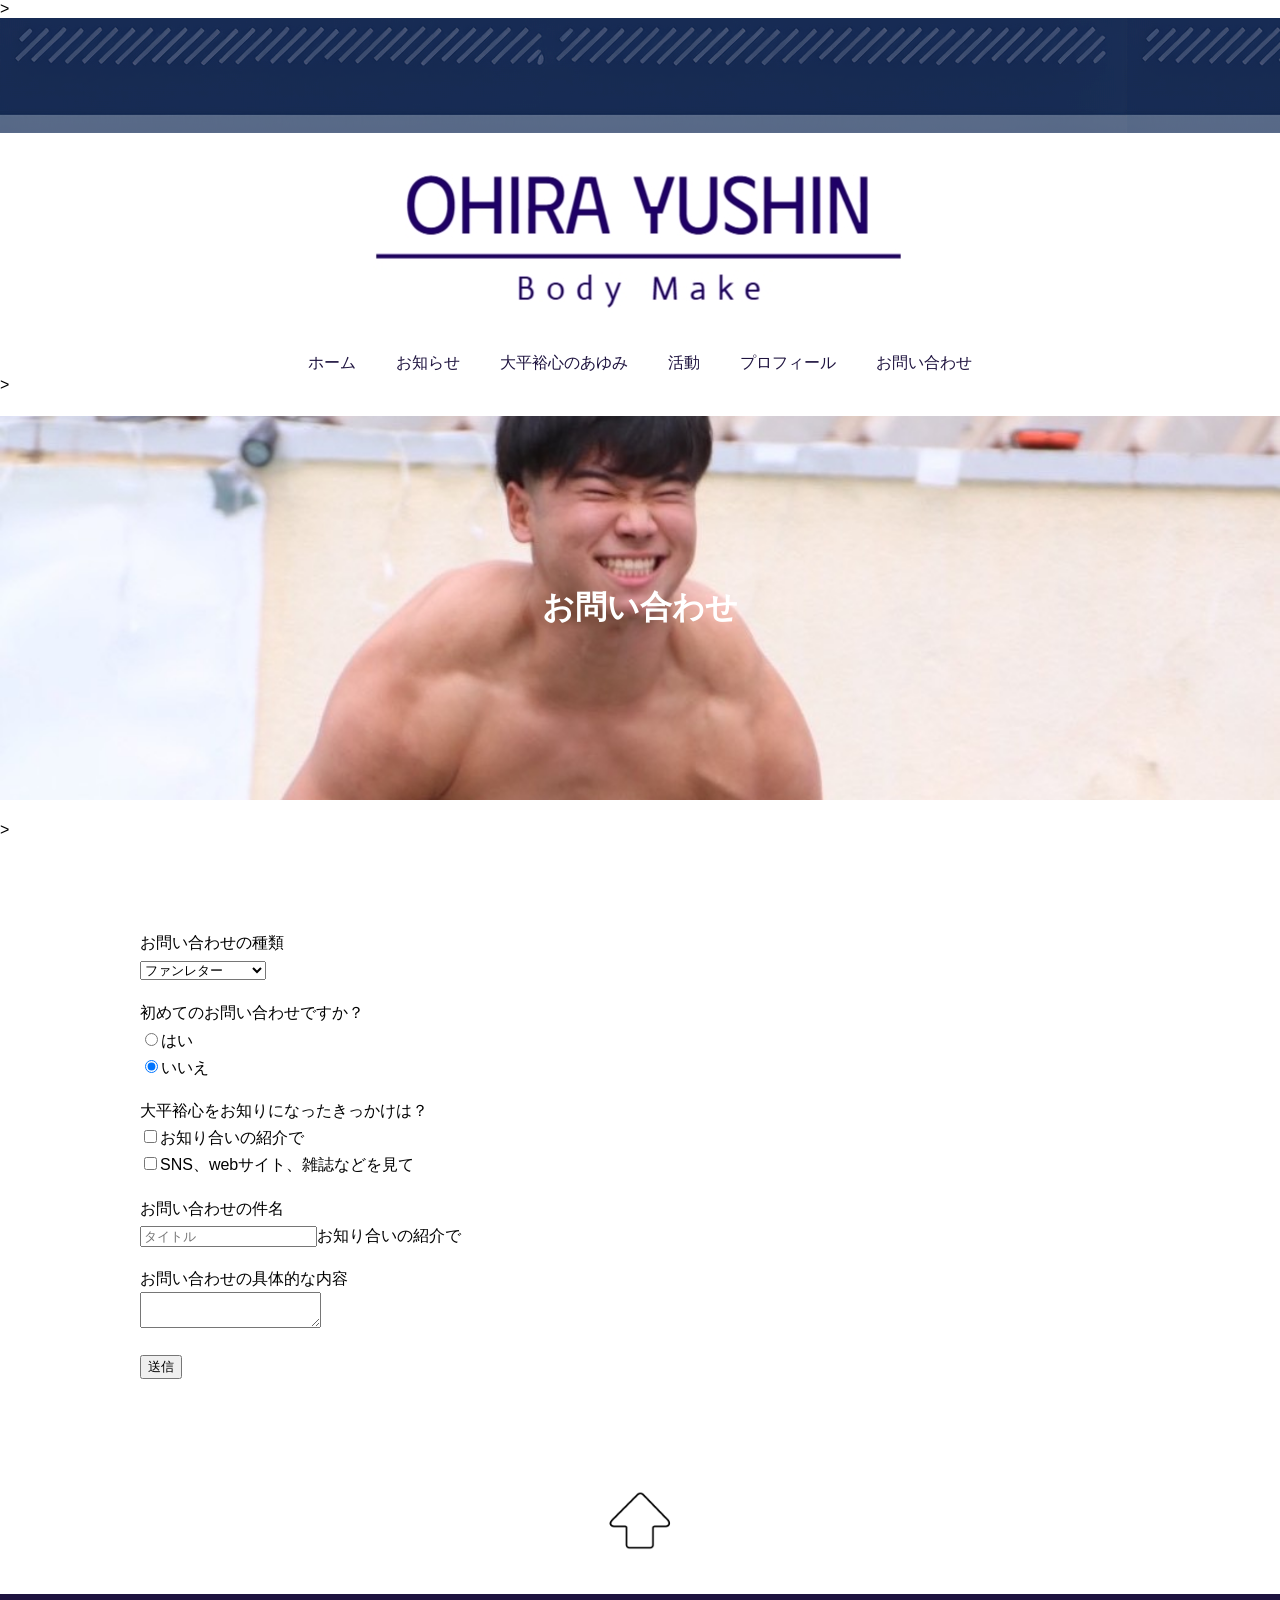
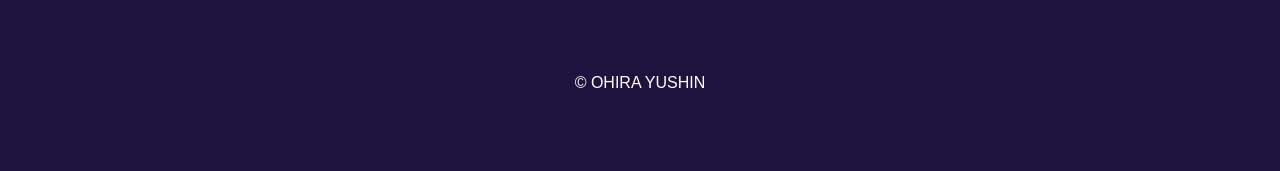
<file: homehira.html/contact.html>
<!DOCTYPE html>
<html>
    <head>
    <meta charset="UTF-8">
    <title>お問い合わせ | OHIRA YUSHIN</title>
    <link rel="stylesheet" href="css/style.css">
    </head>
    <body id="top">
        <!-- ヘッダー -->>    
       <header class="header">
            <div class="logo">
                <a href="home.html"><img src="images/title.jpeg" alt="OHIRA YUSHIN"></a>
            </div>
          <nav class="nav">
            <ul>
                <li><a href="home.html">ホーム</a></li>
                <li><a href="home.html#news">お知らせ</a></li>
                <li><a href="home.html#ayumi">大平裕心のあゆみ</a></li>
                <li><a href="activity.html">活動</a></li>
                <li><a href="profile.html">プロフィール</a></li>
                <li><a href="contact.html">お問い合わせ</a></li>
            </ul>
          </nav>
       </header>
        <!-- ヘッダーここまで -->>
            <h1 class="hero contact">お問い合わせ</h1>
        <!-- メイン -->>
       <main>
          <from action="result.html">
            <p>
                <label for="kind">お問い合わせの種類</label><br>
                <select name="kind" id="kind">
                    <option value="1">ファンレター</option>
                    <option value="2">お仕事について</option>
                    <option value="3">当サイトについて</option>
                    <option value="4">その他</option>
                </select>
            </p>
            <p>
                初めてのお問い合わせですか？<br>
                <input type="radio" name="first" value="yes" checked>はい<br>
                <input type="radio" name="first" value="no" checked>いいえ<br>
            </p>
            <p>
                大平裕心をお知りになったきっかけは？<br>
                <input type="checkbox" name="how" value="friend">お知り合いの紹介で<br>
                <input type="checkbox" name="how" value="magazine">SNS、webサイト、雑誌などを見て<br>
            </p>
            <p>
                お問い合わせの件名<br>
                <input type="text" name="subject" placeholder="タイトル">お知り合いの紹介で<br>
            </p>
            <p>
                お問い合わせの具体的な内容<br>
                <textarea name="message"></textarea>
            </p>
            <p class="submit">
                <input type="submit" value="送信">
            </p>
          </from>
       </main>
        <!-- メインここまで -->
        <!-- フッター -->
       <footer>
            <div class="gotop">
                <a href="#top"><img src="images/gotop.png" alt="ページトップへ戻る" width="100"></a></div>
        <p class="copyright">&copy; OHIRA YUSHIN</p>
       </footer>
        <!-- フッターここまで -->
    </body>

</html>
</file>
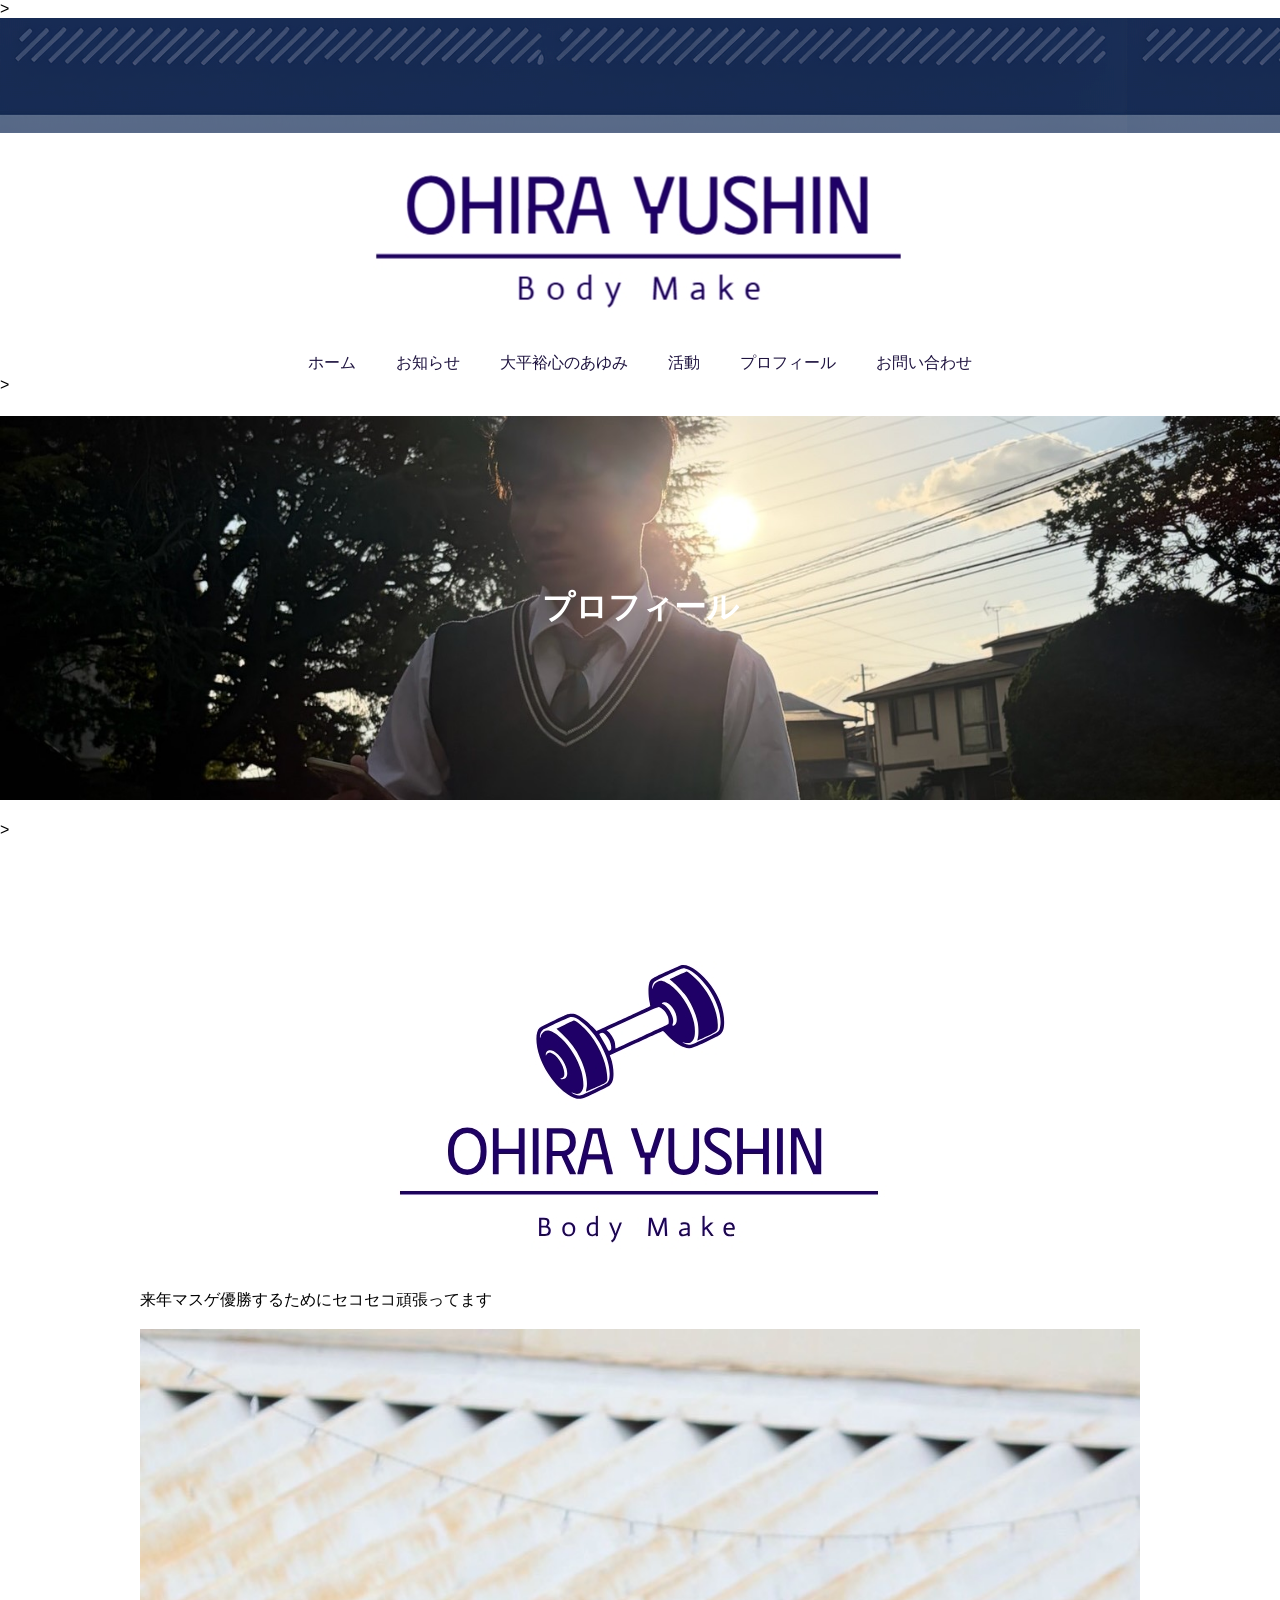
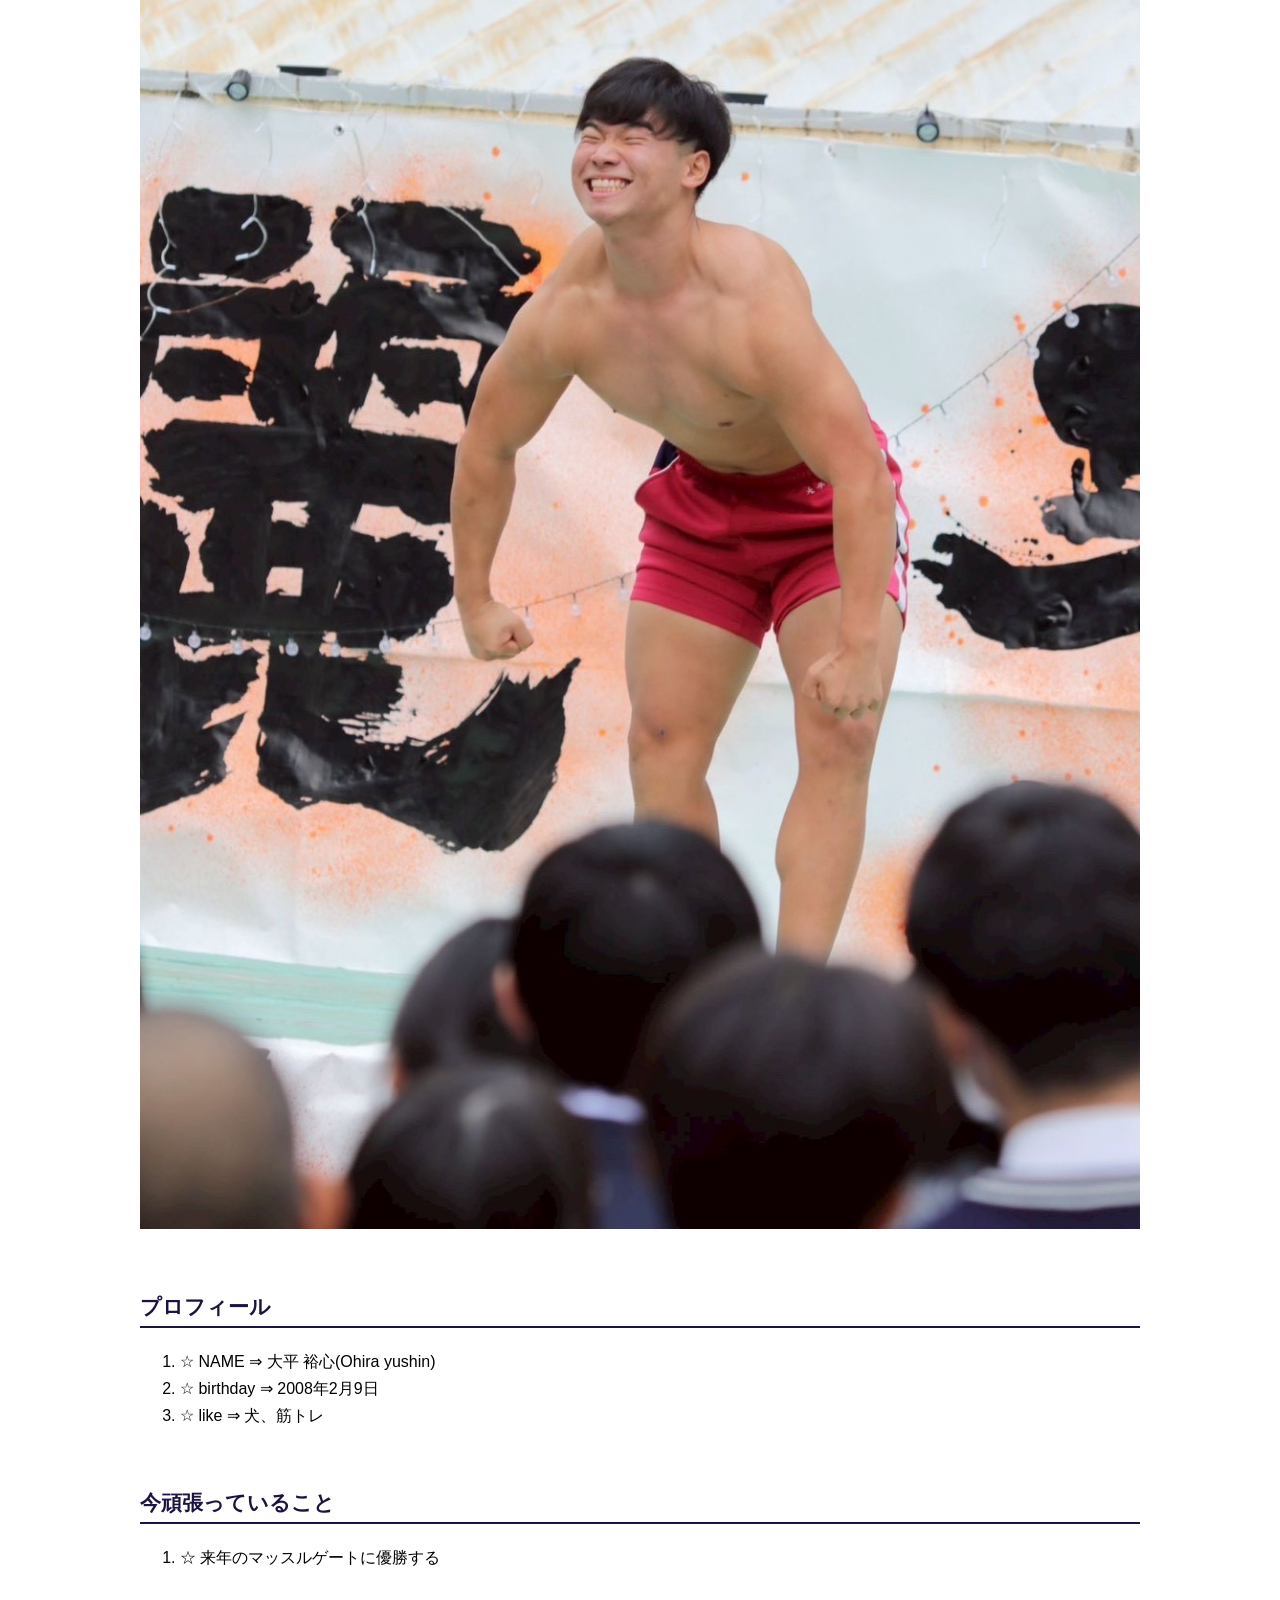
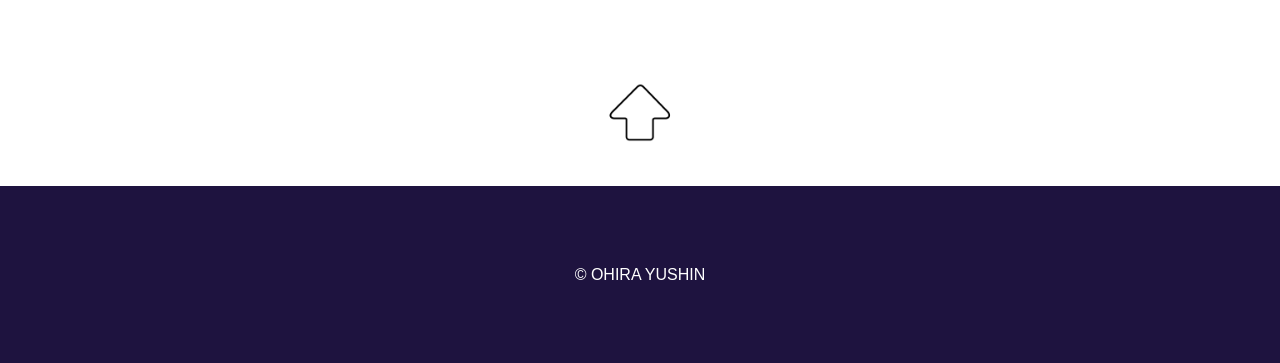
<file: homehira.html/profile.html>
<!DOCTYPE html>
<html>
    <head>
    <meta charset="UTF-8">
    <title>プロフィール | OHIRA YUSHIN</title>
    <link rel="stylesheet" href="css/style.css">
    </head>
    <body id="top">
        <!-- ヘッダー -->>    
       <header class="header">
            <div class="logo">
                <a href="home.html"><img src="images/title.jpeg" alt="OHIRA YUSHIN"></a>
            </div>
          <nav class="nav">
            <ul>
                <li><a href="home.html">ホーム</a></li>
                <li><a href="home.html#news">お知らせ</a></li>
                <li><a href="home.html#ayumi">大平裕心のあゆみ</a></li>
                <li><a href="activity.html">活動</a></li>
                <li><a href="profile.html">プロフィール</a></li>
                <li><a href="contact.html">お問い合わせ</a></li>
            </ul>
          </nav>
       </header>
        <!-- ヘッダーここまで -->>
            <h1 class="hero profile">プロフィール</h1>
        <!-- メイン -->>
       <main>
        <div class="logo-"><img src="images/logo.jpeg" alt="logoを正しく表示できていません。"></div>
        <p>来年マスゲ優勝するためにセコセコ頑張ってます</p>

        <img src="images/uruha1.JPG" alt="大平がうまく表示されていません。">
         <h2>プロフィール</h2>
            <ol>
                <li>☆ NAME ⇒ 大平 裕心(Ohira yushin)</li>
                <li>☆ birthday ⇒ 2008年2月9日</li>
                <li>☆ like ⇒ 犬、筋トレ</li>
            </ol>
         <h2>今頑張っていること</h2>
            <ol>
                <li>☆ 来年のマッスルゲートに優勝する</li>

            </ol>

       </main>
        <!-- メインここまで -->
        <!-- フッター -->
       <footer>
            <div class="gotop">
                <a href="#top"><img src="images/gotop.png" alt="ページトップへ戻る" width="100"></a></div>
        <p class="copyright">&copy; OHIRA YUSHIN</p>
       </footer>
        <!-- フッターここまで -->
    </body>

</html>
</file>
<file: css/style.css>
/*すべてのページに適用される設定*/
html {
    font-size: 16px;
    font-family: sans-serif;
}
* {
    box-sizing: border-box;
}
body {
    margin: 0 0 0 0;
}
p,li,td {
    line-height: 1.7;
}
a:link {
    color: #b1a200;
    text-decoration: none;
}
a:visited {
    color: #b1a200;
    text-decoration: none;
}
a:hover {
    color: #b1a200;
    text-decoration: underline;
}
a:active {
    color: #b1a200;
    text-decoration: underline;
}
img {
    max-width: 100%;
}
main {
        padding: 0 4%;
    }
/*すべてのページに適用　-　ヘッダー　-*/
.header {
    padding-top: 140px;
    background-image: url(../images/header.png);
    background-repeat: repeat-x;
}
.logo {
    text-align: center;
}
.nav ul {
    margin: 30px 0 0 0;
    padding: 0;
    list-style-type: none;

    display: flex;
    justify-content: center;
    gap: 40px;
}
.nav a:link {
    color: #1e133f;
}
.nav a:visited {
    color:#1e133f;
}
.nav a:link {
    text-decoration: none;
}
.nav a:active {
    text-decoration: none;
}
/*すべてのページに適用　-　ヒーロー　-*/
.hero {
    padding: 170px 0;
    background-repeat: no-repeat;
    background-position: center;
    background-size: cover;
    color: #FFFFFF;
    text-align: center;
}
.hero.index {
    /* padding: 287px 0; */
    background-image: url(../images/umihed.png);
}
.hero.profile {
    background-image: url(../images/basu3hed.jpg);
}
.hero.activity {
    background-image: url(../images/staghed.jpg);
}
.hero.contact {
    background-image: url(../images/uruha2hed.jpg);
}
/*すべてのページに適用　-　メイン　-*/
main {
    margin: 90px auto 90px auto;
    max-width: 1000px;
}
main h2 {
    margin: 60px 0 20px 0;
    border-bottom: 2px solid #1e133f;
    padding: 0 0 5px 0;
    color: #1e133f;
    font-size: 1.3rem;
}
/*すべてのページに適用　-　フッター　-*/
.gotop {
    text-align: center;
}
.copyright {
    margin-top: 20px;
    margin-bottom: 0;
    padding-top: 75px;
    padding-bottom: 75px;
    background-color: #1e133f;
    color: #FFFFFF;
    text-align: center;
}
/*個別のスタイル*/
/*index.html*/
.logo- {
    text-align: center;
}
.ayumi-info {
    border-collapse: collapse;
}
.ayumi-info th, .ayumi-info td {
    border: 1px solid #DBDBDB;
    padding: 20px;
}
.ayumi-info th {
    width: 170px;
    text-align: left;
    vertical-align: top;
}
/* contact.html */
from {
    margin: 0 auto;
    max-width: 640px;
}
input [type="text"], textarea {
    padding: 6px;
    width: 100%;
    font-size: 1rem;
}
textarea {
    height: 140px;
}
.submit {
    text-align: center;
}
input[type="submit"] {
    border: none;
    padding: 20px;
    width: 200px;
    background-color: #1e133f;
    color: #FFFFFF;
    font-size: 1rem;
}
/* モバイル対応 */
@media(max-width: 767px){
    .nav ul {
        display: flex;
        flex-wrap: wrap;
        gap: 10px 20px;
        justify-content: center; 
        padding: 0;
    } .nav li {
        width: 45%;
        text-align: center;
    } .hero,
    .hero.index,
    .hero.profile,
    .hero.activity,
    .hero.contact {
        padding: 40px 0;
        background-size: contain;
        background-repeat: no-repeat;
        background-position: center;
    } .hero.profile,
    .hero.activity,
    .hero.contact {
        background-size: cover;
        background-repeat: no-repeat;
        background-position: center;

    main {
        padding: 0 4%;
    }

    /* index.html */
 /*   .hero.index {
        padding: 28vh 0;
    } */
}
</file>
<file: homehira.html/css/style.css>
/*すべてのページに適用される設定*/
html {
    font-size: 16px;
    font-family: sans-serif;
}
* {
    box-sizing: border-box;
}
body {
    margin: 0 0 0 0;
}
p,li,td {
    line-height: 1.7;
}
a:link {
    color: #b1a200;
    text-decoration: none;
}
a:visited {
    color: #b1a200;
    text-decoration: none;
}
a:hover {
    color: #b1a200;
    text-decoration: underline;
}
a:active {
    color: #b1a200;
    text-decoration: underline;
}
img {
    max-width: 100%;
}
/*すべてのページに適用　-　ヘッダー　-*/
.header {
    padding-top: 140px;
    background-image: url(../images/header.png);
    background-repeat: repeat-x;
}
.logo {
    text-align: center;
}
.nav ul {
    margin: 30px 0 0 0;
    padding: 0;
    list-style-type: none;

    display: flex;
    justify-content: center;
    gap: 40px;
}
.nav a:link {
    color: #1e133f;
}
.nav a:visited {
    color:#1e133f;
}
.nav a:link {
    text-decoration: none;
}
.nev a:active {
    text-decoration: none;
}
/*すべてのページに適用　-　ヒーロー　-*/
.hero {
    padding: 170px 0;
    background-repeat: no-repeat;
    background-position: center;
    background-size: cover;
    color: #FFFFFF;
    text-align: center;
}
.hero.home {
    padding: 287px 0;
    background-image: url(../images/umihed.png);
}
.hero.profile {
    background-image: url(../images/basu3hed.jpg);
}
.hero.activity {
    background-image: url(../images/staghed.jpg);
}
.hero.contact {
    background-image: url(../images/uruha2hed.jpg);
}
/*すべてのページに適用　-　メイン　-*/
main {
    margin: 90px auto 90px auto;
    max-width: 1000px;
}
main h2 {
    margin: 60px 0 20px 0;
    border-bottom: 2px solid #1e133f;
    padding: 0 0 5px 0;
    color: #1e133f;
    font-size: 1.3rem;
}
/*すべてのページに適用　-　フッター　-*/
.gotop {
    text-align: center;
}
.copyright {
    margin-top: 20px;
    margin-bottom: 0;
    padding-top: 75px;
    padding-bottom: 75px;
    background-color: #1e133f;
    color: #FFFFFF;
    text-align: center;
}
/*個別のスタイル*/
/*home.html*/
.logo- {
    text-align: center;
}
.ayumi-info {
    border-collapse: collapse;
}
.ayumi-info th, .ayumi-info td {
    border: 1px solid #DBDBDB;
    padding: 20px;
}
.ayumi-info th {
    width: 170px;
    text-align: left;
    vertical-align: top;
}
</file>
